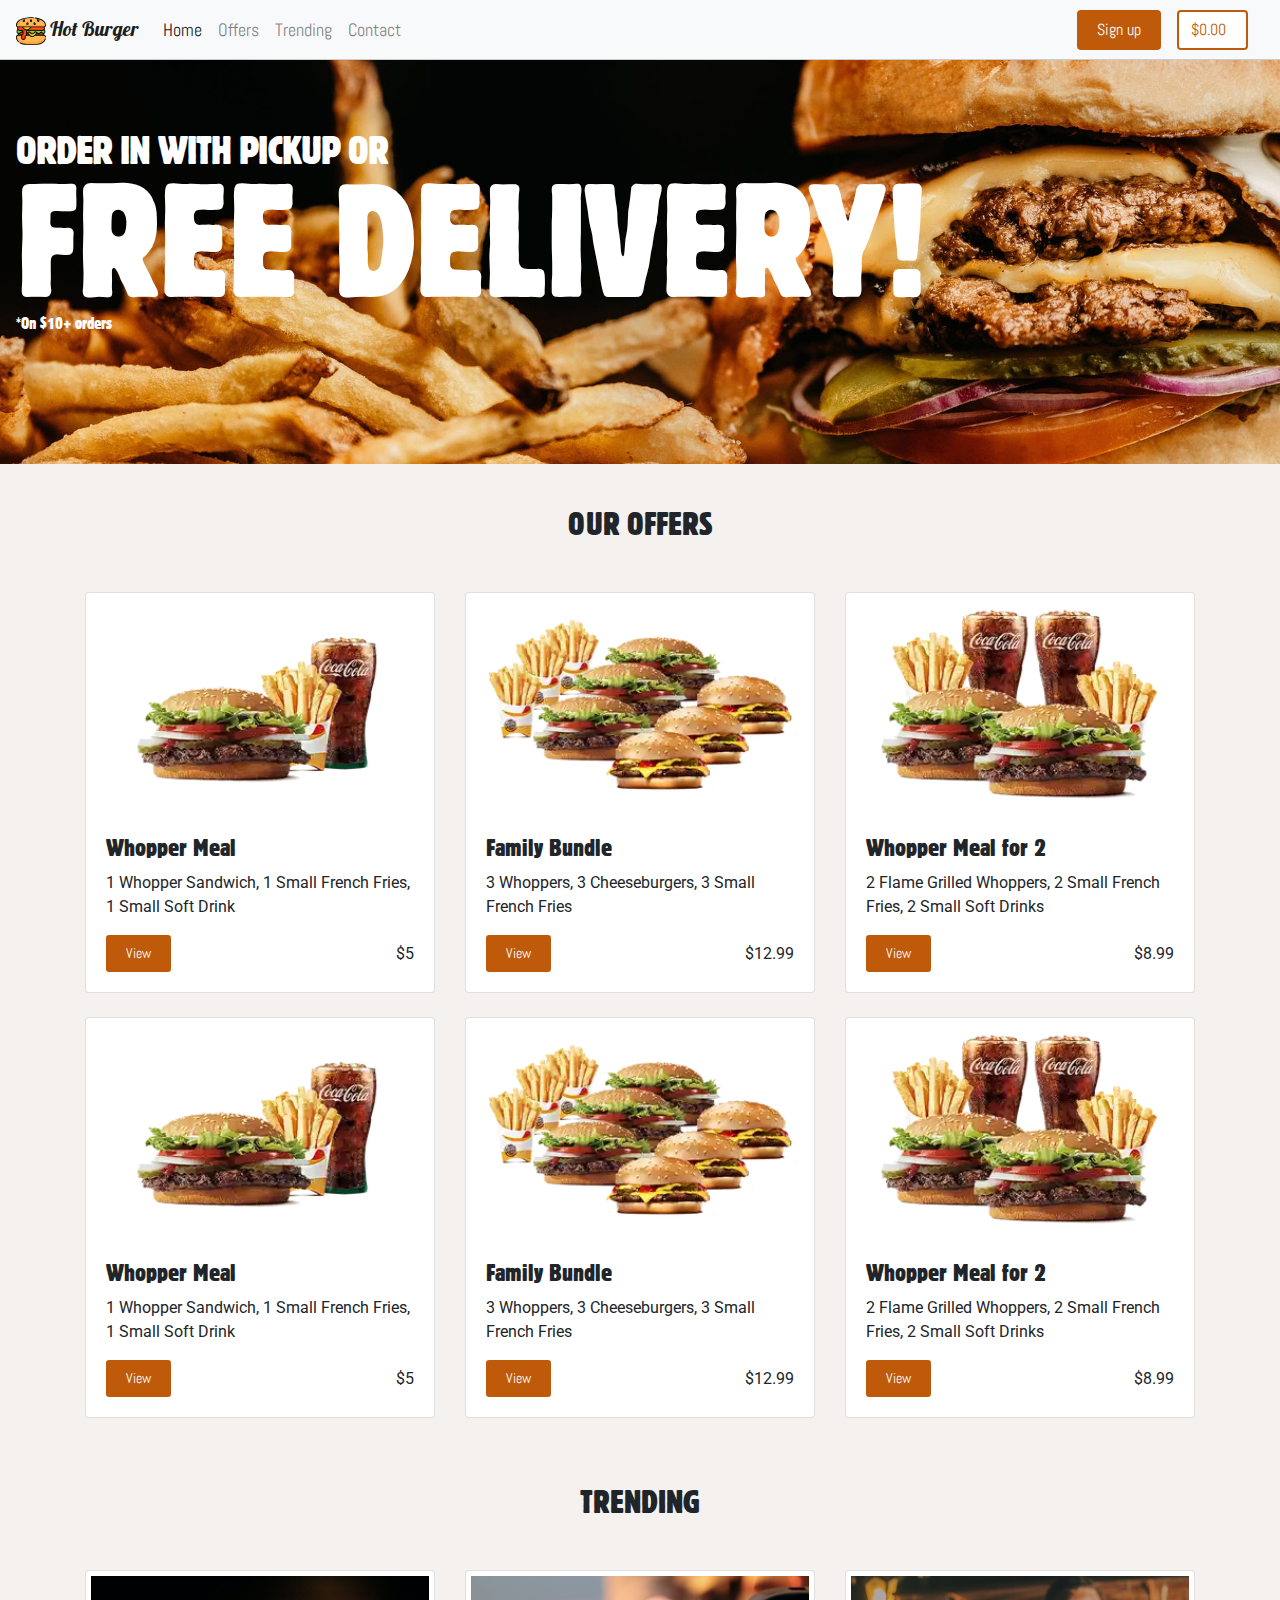
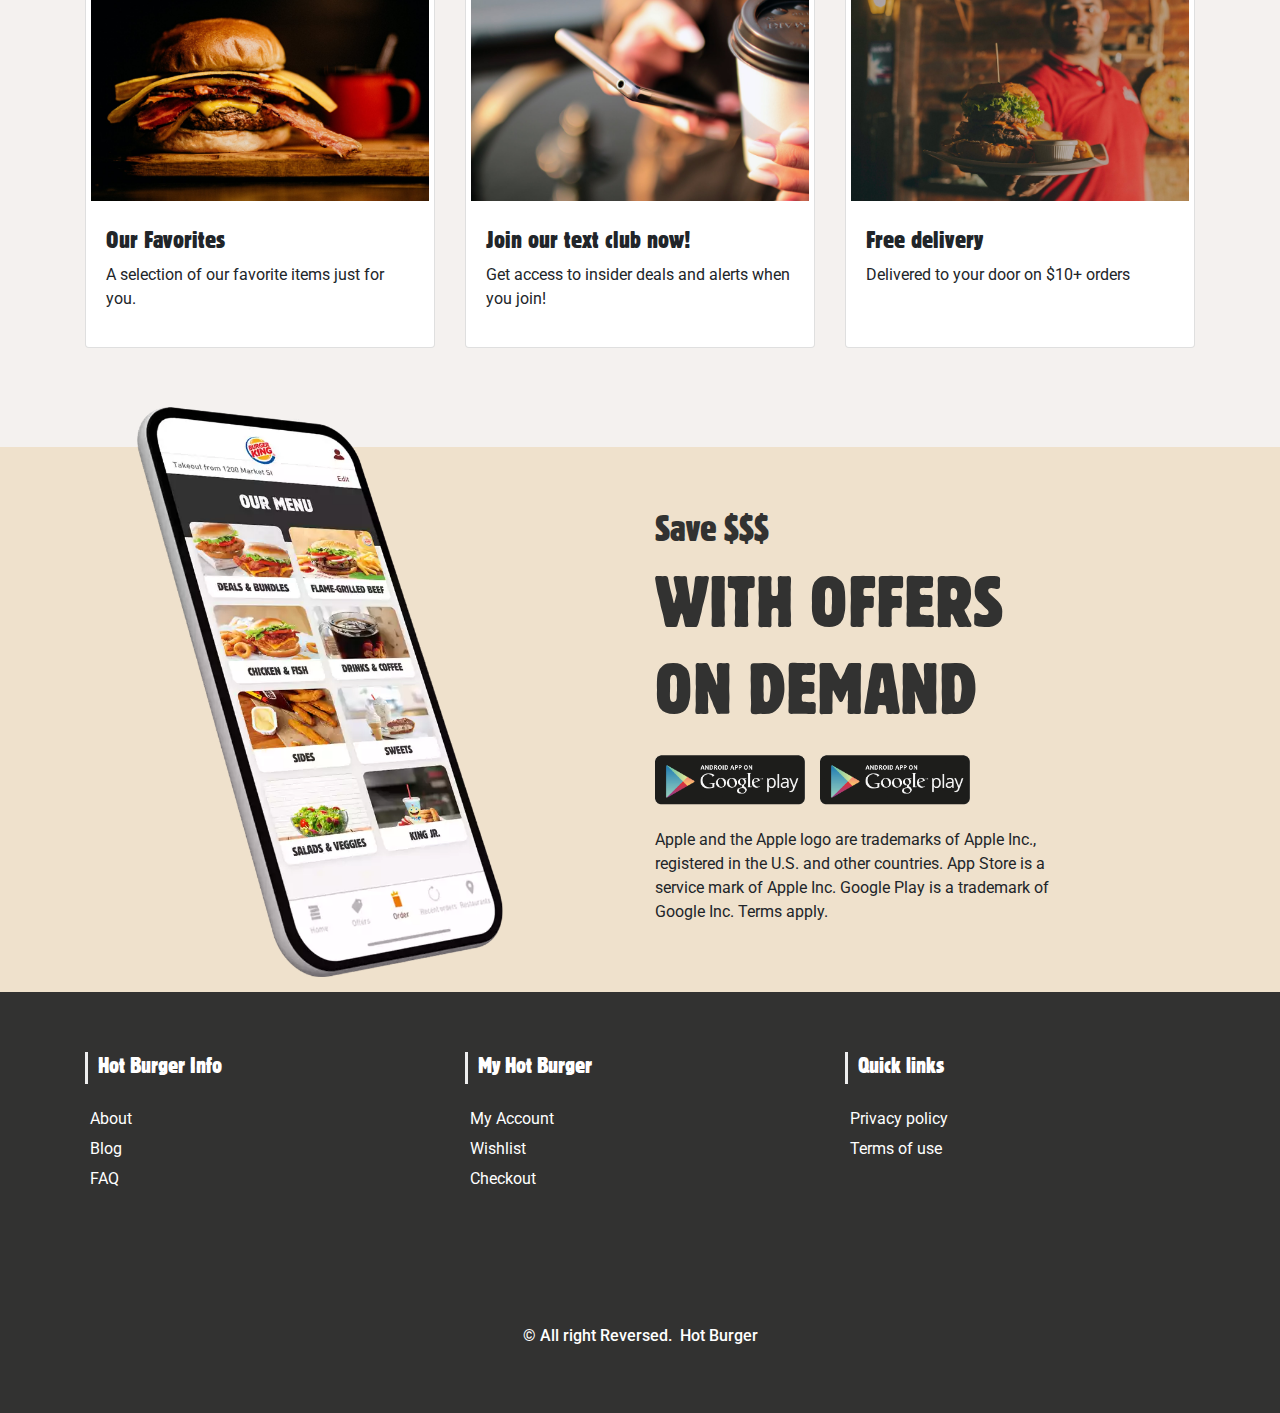
<file: index.html>
<!DOCTYPE html>
<html lang="en">

<head>
  <meta charset="UTF-8">
  <meta name="viewport" content="width=device-width, initial-scale=1.0">

  <!-- Font Awesome -->
  <link rel="stylesheet" href="https://cdnjs.cloudflare.com/ajax/libs/font-awesome/5.13.0/css/all.min.css"
    integrity="sha256-h20CPZ0QyXlBuAw7A+KluUYx/3pK+c7lYEpqLTlxjYQ=" crossorigin="anonymous" />

  <!--  Google Font -->
  <link href="https://fonts.googleapis.com/css2?family=Abel&family=Roboto:wght@300&display=swap" rel="stylesheet">
  <link href="https://fonts.googleapis.com/css2?family=Lobster&display=swap" rel="stylesheet">

  <!-- Bootstrap -->
  <link rel="stylesheet" href="https://stackpath.bootstrapcdn.com/bootstrap/4.4.1/css/bootstrap.min.css"
    integrity="sha384-Vkoo8x4CGsO3+Hhxv8T/Q5PaXtkKtu6ug5TOeNV6gBiFeWPGFN9MuhOf23Q9Ifjh" crossorigin="anonymous">
  <!-- Main style -->
  <link rel="stylesheet" href="css/style.css">
  <title>Hot Burger</title>
</head>

<body>
  <header>
    <nav class="navbar navbar-expand-lg navbar-light bg-light">
      <a class="navbar-brand" href="#"><img class="logo" src="img/logo.svg" /> Hot Burger</a>
      <button class="navbar-toggler" type="button" data-toggle="collapse" data-target="#navbarSupportedContent"
        aria-controls="navbarSupportedContent" aria-expanded="false" aria-label="Toggle navigation">
        <span class="navbar-toggler-icon"></span>
      </button>

      <div class="collapse navbar-collapse" id="navbarSupportedContent">
        <ul class="navbar-nav mr-auto">
          <li class="nav-item active">
            <a class="nav-link" href="index.html">Home</a>
          </li>
          <li class="nav-item">
            <a class="nav-link" href="offers.html">Offers</a>
          </li>
          <li class="nav-item">
            <a class="nav-link" href="trending.html">Trending</a>
          </li>
          <li class="nav-item">
            <a class="nav-link" href="contact.html">Contact</a>
          </li>
        </ul>
        <form class="form-inline my-2 my-lg-0">
          <a href="signup.html" class="btn btn-gold my-2 my-sm-0">Sign up</a>
          <a href="cart.html" class="btn btn-white my-2 my-sm-0">$0.00 &nbsp;<i class="fas fa-shopping-bag"></i></a>
        </form>
      </div>
    </nav>
    <div class="header-content">
      <h1 class="header-title-sm">ORDER IN WITH PICKUP OR</h1>
      <h1 class="header-title-lg">FREE DELIVERY!</h1>
      <p class="header-text">*On $10+ orders</p>
    </div>
  </header>
  <div class="main-content">
    <div class="offers">
      <h1 class="main-content-title">Our offers</h1>
      <div class="container">
        <div class="row">
          <div class="col-md-4">
            <div class="card mb-4 box-shadow">
              <img class="card-img-top" src="img/product7.png" alt="Whopper Meal for 2">
              <div class="card-body">
                <h4 class="card-text">Whopper Meal</h4>
                <p>1 Whopper Sandwich, 1 Small French Fries, 1 Small Soft Drink</p>
                <div class="d-flex justify-content-between align-items-center">
                  <div class="btn-group">
                     <a href="product.html" class="btn btn-sm btn-gold">View</a>
                  </div>
                  <span>$5</span>
                </div>
              </div>
            </div>
          </div>
          <div class="col-md-4">
            <div class="card mb-4 box-shadow">
              <img class="card-img-top" src="img/product2.png" alt="Family Bundle">
              <div class="card-body">
                <h4 class="card-text">Family Bundle</h4>
                <p>3 Whoppers, 3 Cheeseburgers, 3 Small French Fries</p>
                <div class="d-flex justify-content-between align-items-center">
                  <div class="btn-group">
                     <a href="product.html" class="btn btn-sm btn-gold">View</a>
                  </div>
                  <span>$12.99</span>
                </div>
              </div>
            </div>
          </div>
          <div class="col-md-4">
            <div class="card mb-4 box-shadow">
              <img class="card-img-top" src="img/product3.png" alt="Whopper Meal for 2">
              <div class="card-body">
                <h4 class="card-text">Whopper Meal for 2</h4>
                <p>2 Flame Grilled Whoppers, 2 Small French Fries, 2 Small Soft Drinks</p>
                <div class="d-flex justify-content-between align-items-center">
                  <div class="btn-group">
                     <a href="product.html" class="btn btn-sm btn-gold">View</a>
                  </div>
                  <span>$8.99</span>
                </div>
              </div>
            </div>
          </div>
          <div class="col-md-4">
            <div class="card mb-4 box-shadow">
              <img class="card-img-top" src="img/product7.png" alt="Whopper Meal for 2">
              <div class="card-body">
                <h4 class="card-text">Whopper Meal</h4>
                <p>1 Whopper Sandwich, 1 Small French Fries, 1 Small Soft Drink</p>
                <div class="d-flex justify-content-between align-items-center">
                  <div class="btn-group">
                     <a href="product.html" class="btn btn-sm btn-gold">View</a>
                  </div>
                  <span>$5</span>
                </div>
              </div>
            </div>
          </div>
          <div class="col-md-4">
            <div class="card mb-4 box-shadow">
              <img class="card-img-top" src="img/product2.png" alt="Family Bundle">
              <div class="card-body">
                <h4 class="card-text">Family Bundle</h4>
                <p>3 Whoppers, 3 Cheeseburgers, 3 Small French Fries</p>
                <div class="d-flex justify-content-between align-items-center">
                  <div class="btn-group">
                     <a href="product.html" class="btn btn-sm btn-gold">View</a>
                  </div>
                  <span>$12.99</span>
                </div>
              </div>
            </div>
          </div>
          <div class="col-md-4">
            <div class="card mb-4 box-shadow">
              <img class="card-img-top" src="img/product3.png" alt="Whopper Meal for 2">
              <div class="card-body">
                <h4 class="card-text">Whopper Meal for 2</h4>
                <p>2 Flame Grilled Whoppers, 2 Small French Fries, 2 Small Soft Drinks</p>
                <div class="d-flex justify-content-between align-items-center">
                  <div class="btn-group">
                     <a href="product.html" class="btn btn-sm btn-gold">View</a>
                  </div>
                  <span>$8.99</span>
                </div>
              </div>
            </div>
          </div>
        </div>
      </div>

    </div>
    <div class="trending">
      <h1 class="main-content-title">Trending</h1>
      <div class="container">
        <div class="row">
          <div class="col-md-4">
            <div class="card mb-4 box-shadow">
              <img class="card-img-top" src="img/fav.jpeg" alt="Whopper Meal for 2">
              <div class="card-body">
                <h4 class="card-text">Our Favorites</h4>
                <p>A selection of our favorite items just for you.</p>
              </div>
            </div>
          </div>
          <div class="col-md-4">
            <div class="card mb-4 box-shadow">
              <img class="card-img-top" src="img/app.jpg" alt="Whopper Meal for 2">
              <div class="card-body">
                <h4 class="card-text">Join our text club now!</h4>
                <p>Get access to insider deals and alerts when you join!</p>
              </div>
            </div>
          </div>
          <div class="col-md-4">
            <div class="card mb-4 box-shadow">
              <img class="card-img-top" src="img/dev.jpeg" alt="Whopper Meal for 2">
              <div class="card-body">
                <h4 class="card-text">Free delivery</h4>
                <p>Delivered to your door on $10+ orders</p>
                <br>
              </div>
            </div>
          </div>
        </div>
      </div>
    </div>
    <div class="app-section">
      <div class="row" style="margin-left:0px; margin-right:0px">
        <div class="col-md-6 how-img">
          <img src="img/phone.png" class="img-fluid" alt="phone" />
        </div>
        <div class="col-md-4 app-description">
          <h4>Save $$$</h4>
          <h4 class="subheading">With offers on demand</h4>
          <div class="logos-apps">
            <img class="app-logo" src="img/playstore.png" alt="android-app" />
            <img class="app-logo" src="img/playstore.png" alt="apple-app" />
          </div>
          <p>Apple and the Apple logo are trademarks of Apple Inc., registered in the U.S. and other countries. App
            Store is a service mark of Apple Inc. Google Play is a trademark of Google Inc. Terms apply.
          </p>
        </div>
      </div>
    </div>
  </div>
  <!-- Footer -->
  <section id="footer">
    <div class="container">
      <div class="row text-center text-xs-center text-sm-left text-md-left">
        <div class="col-xs-12 col-sm-4 col-md-4">
          <h5 class="footer-title">Hot Burger Info</h5>
          <ul class="list-unstyled quick-links">
            <li><a href="javascript:void();"><i class="fa fa-angle-double-right"></i>About</a></li>
            <li><a href="javascript:void();"><i class="fa fa-angle-double-right"></i>Blog</a></li>
            <li><a href="javascript:void();"><i class="fa fa-angle-double-right"></i>FAQ</a></li>
          </ul>
        </div>
        <div class="col-xs-12 col-sm-4 col-md-4">
          <h5 class="footer-title">My Hot Burger</h5>
          <ul class="list-unstyled quick-links">
            <li><a href="javascript:void();"><i class="fa fa-angle-double-right"></i>My Account</a></li>
            <li><a href="javascript:void();"><i class="fa fa-angle-double-right"></i>Wishlist</a></li>
            <li><a href="javascript:void();"><i class="fa fa-angle-double-right"></i>Checkout</a></li>
          </ul>
        </div>
        <div class="col-xs-12 col-sm-4 col-md-4">
          <h5 class="footer-title">Quick links</h5>
          <ul class="list-unstyled quick-links">
            <li><a href="javascript:void();"><i class="fa fa-angle-double-right"></i>Privacy policy</a></li>
            <li><a href="javascript:void();"><i class="fa fa-angle-double-right"></i>Terms of use</a></li>
          </ul>
        </div>
      </div>
      <div class="row">
        <div class="col-xs-12 col-sm-12 col-md-12 mt-2 mt-sm-5">
          <ul class="list-unstyled list-inline social text-center">
            <li class="list-inline-item"><a href="#" target="_blank"><i class="fab fa-facebook-square"></i></a></li>
            <li class="list-inline-item"><a href="#" target="_blank"><i class="fab fa-twitter-square"></i></a></li>
            <li class="list-inline-item"><a href="#" target="_blank"><i class="fab fa-instagram-square"></i></a></li>
          </ul>
        </div>
        </hr>
      </div>
      <div class="row">
        <div class="col-xs-12 col-sm-12 col-md-12 mt-2 mt-sm-2 text-center text-white">
          <p class="h6">&copy All right Reversed.<a class="text-green ml-2" href="#" target="_blank">Hot Burger</a>
          </p>
        </div>
        </hr>
      </div>
    </div>
  </section>
  <!-- ./Footer -->
  </div>
  <script src="https://code.jquery.com/jquery-3.4.1.slim.min.js"
    integrity="sha384-J6qa4849blE2+poT4WnyKhv5vZF5SrPo0iEjwBvKU7imGFAV0wwj1yYfoRSJoZ+n" crossorigin="anonymous">
  </script>
  <script src="https://cdn.jsdelivr.net/npm/popper.js@1.16.0/dist/umd/popper.min.js"
    integrity="sha384-Q6E9RHvbIyZFJoft+2mJbHaEWldlvI9IOYy5n3zV9zzTtmI3UksdQRVvoxMfooAo" crossorigin="anonymous">
  </script>
  <script src="https://stackpath.bootstrapcdn.com/bootstrap/4.4.1/js/bootstrap.min.js"
    integrity="sha384-wfSDF2E50Y2D1uUdj0O3uMBJnjuUD4Ih7YwaYd1iqfktj0Uod8GCExl3Og8ifwB6" crossorigin="anonymous">
  </script>
</body>

</html>
</file>
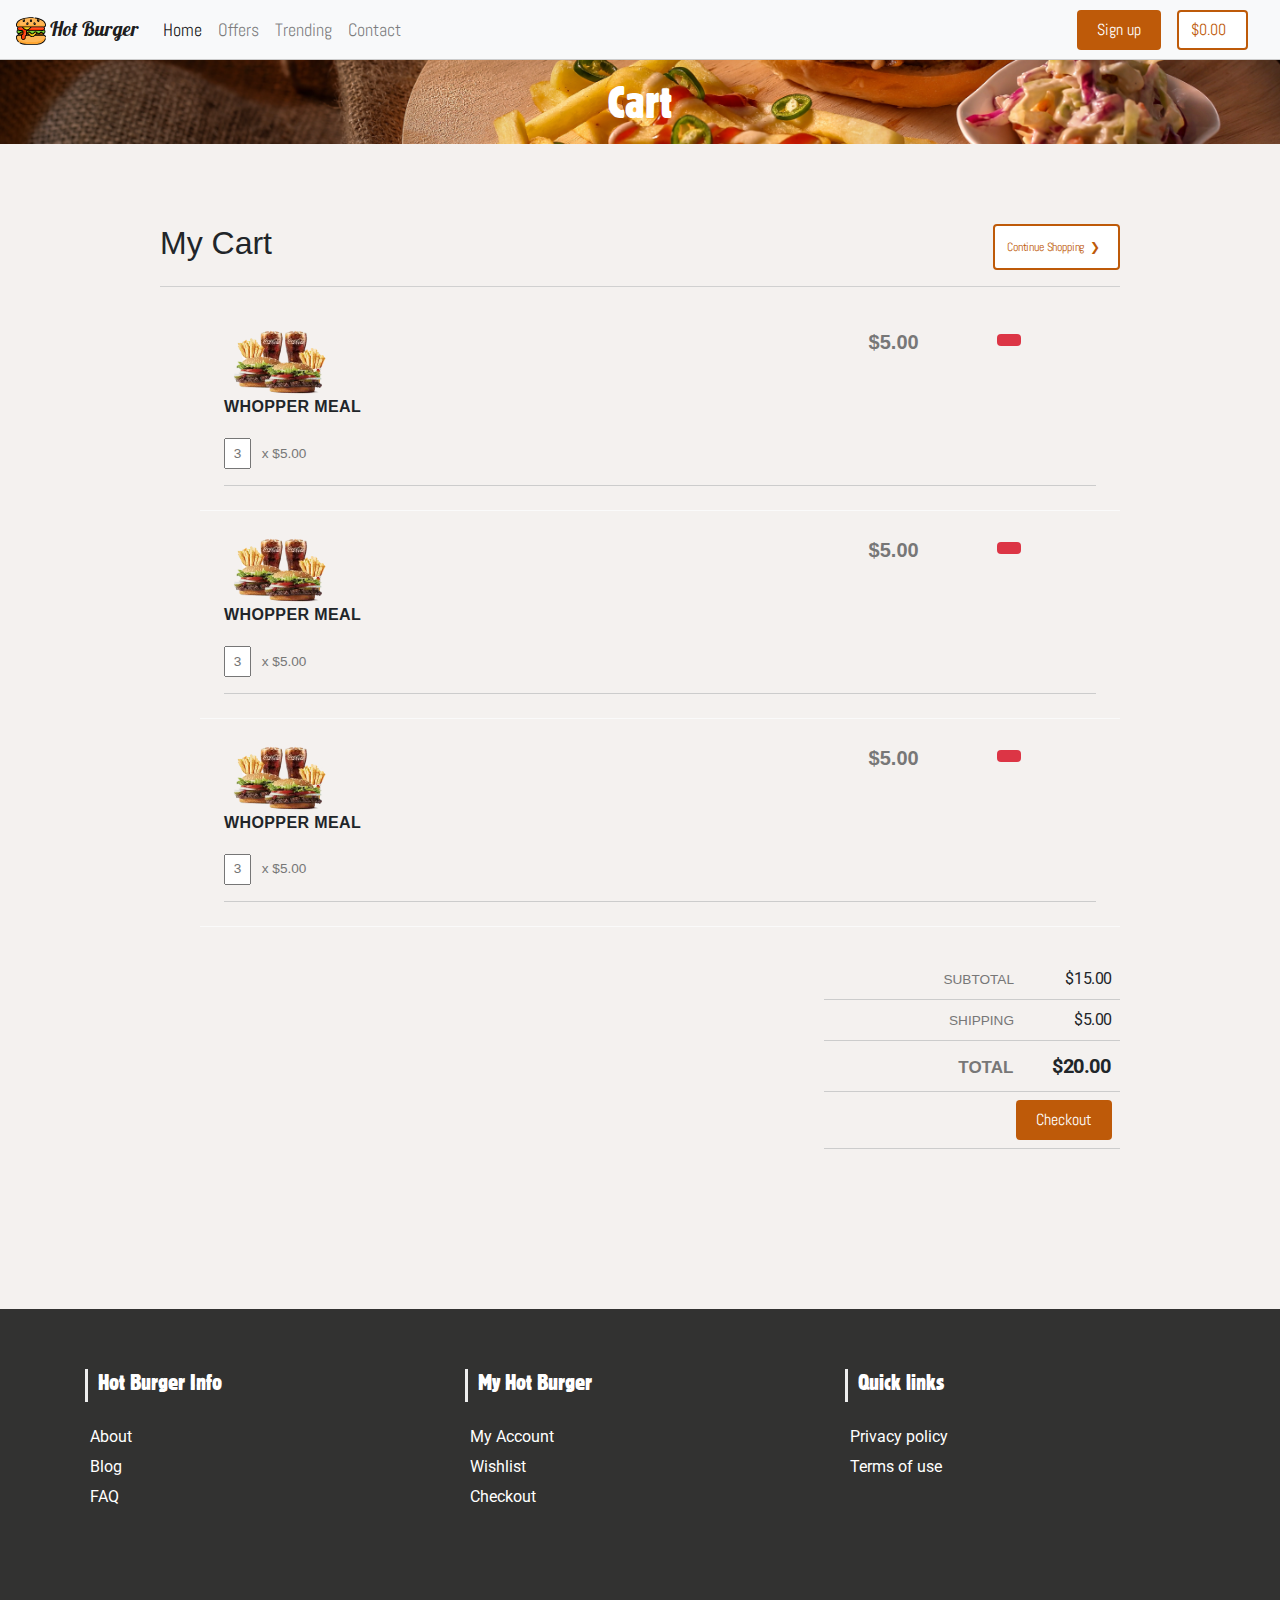
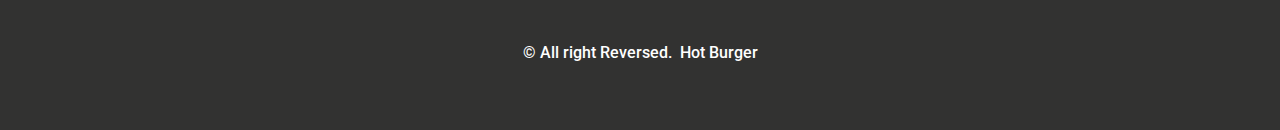
<file: cart.html>
<!DOCTYPE html>
<html lang="en">

<head>
    <meta charset="UTF-8">
    <meta name="viewport" content="width=device-width, initial-scale=1.0">

    <!-- Font Awesome -->
    <link rel="stylesheet" href="https://cdnjs.cloudflare.com/ajax/libs/font-awesome/5.13.0/css/all.min.css"
        integrity="sha256-h20CPZ0QyXlBuAw7A+KluUYx/3pK+c7lYEpqLTlxjYQ=" crossorigin="anonymous" />

    <!--  Google Font -->
    <link href="https://fonts.googleapis.com/css2?family=Abel&family=Roboto:wght@300&display=swap" rel="stylesheet">
    <link href="https://fonts.googleapis.com/css2?family=Lobster&display=swap" rel="stylesheet">

    <!-- Bootstrap -->
    <link rel="stylesheet" href="https://stackpath.bootstrapcdn.com/bootstrap/4.4.1/css/bootstrap.min.css"
        integrity="sha384-Vkoo8x4CGsO3+Hhxv8T/Q5PaXtkKtu6ug5TOeNV6gBiFeWPGFN9MuhOf23Q9Ifjh" crossorigin="anonymous">
    <!-- Main style -->
    <link rel="stylesheet" href="css/style.css">
    <title>Hot Burger</title>
</head>

<body>
    <header>
        <nav class="navbar navbar-expand-lg navbar-light bg-light">
            <a class="navbar-brand" href="#"><img class="logo" src="img/logo.svg" /> Hot Burger</a>
            <button class="navbar-toggler" type="button" data-toggle="collapse" data-target="#navbarSupportedContent"
                aria-controls="navbarSupportedContent" aria-expanded="false" aria-label="Toggle navigation">
                <span class="navbar-toggler-icon"></span>
            </button>

            <div class="collapse navbar-collapse" id="navbarSupportedContent">
                <ul class="navbar-nav mr-auto">
                    <li class="nav-item active">
                        <a class="nav-link" href="index.html">Home</a>
                    </li>
                    <li class="nav-item">
                        <a class="nav-link" href="offers.html">Offers</a>
                    </li>
                    <li class="nav-item">
                        <a class="nav-link" href="trending.html">Trending</a>
                    </li>
                    <li class="nav-item">
                        <a class="nav-link" href="contact.html">Contact</a>
                    </li>
                </ul>
                <form class="form-inline my-2 my-lg-0">
                    <a href="signup.html" class="btn btn-gold my-2 my-sm-0">Sign up</a>
                    <a href="cart.html" class="btn btn-white my-2 my-sm-0">$0.00 &nbsp;<i class="fas fa-shopping-bag"></i></a>
                </form>
            </div>
        </nav>
        <div class="head-content">
            <h1 class="head-title">Cart</h1>
        </div>
    </header>
    <div class="main-content">
        <div class="wrap cf">
            <div class="heading cf">
                <h1>My Cart</h1>
                <a href="#" class="continue btn">Continue Shopping</a>
            </div>
            <div class="cart">
                <ul class="cartWrap">
                    <li class="items odd">
                        <div class="infoWrap">
                            <div class="cartSection">
                                <img src="img/product3.png" alt="" class="itemImg" />
                                <h3>Whopper Meal</h3>
                                <p> <input type="text" class="qty" placeholder="3" /> x $5.00</p>
                            </div>
                            <div class="prodTotal cartSection">
                                <p>$5.00</p>
                            </div>
                            <div class="cartSection removeWrap">
                                <a href="#" class="remove btn btn-danger"><i class="fas fa-trash"></i></a>
                            </div>
                        </div>
                    </li>
                    <li class="items odd">
                        <div class="infoWrap">
                            <div class="cartSection">
                                <img src="img/product3.png" alt="" class="itemImg" />
                                <h3>Whopper Meal</h3>
                                <p> <input type="text" class="qty" placeholder="3" /> x $5.00</p>
                            </div>
                            <div class="prodTotal cartSection">
                                <p>$5.00</p>
                            </div>
                            <div class="cartSection removeWrap">
                                <a href="#" class="remove btn btn-danger"><i class="fas fa-trash"></i></a>
                            </div>
                        </div>
                    </li>
                    <li class="items odd">
                        <div class="infoWrap">
                            <div class="cartSection">
                                <img src="img/product3.png" alt="" class="itemImg" />
                                <h3>Whopper Meal</h3>
                                <p> <input type="text" class="qty" placeholder="3" /> x $5.00</p>
                            </div>
                            <div class="prodTotal cartSection">
                                <p>$5.00</p>
                            </div>
                            <div class="cartSection removeWrap">
                                <a href="#" class="remove btn btn-danger"><i class="fas fa-trash"></i></a>
                            </div>
                        </div>
                    </li>
                </ul>
            </div>
            <div class="subtotal cf">
                <ul>
                    <li class="totalRow"><span class="label">Subtotal</span><span class="value">$15.00</span></li>
                    <li class="totalRow"><span class="label">Shipping</span><span class="value">$5.00</span></li>
                    <li class="totalRow final"><span class="label">Total</span><span class="value">$20.00</span></li>
                    <li class="totalRow"><a href="#" class="btn btn-gold continue" style="margin-right: 0px;">Checkout</a></li>
                </ul>
            </div>
        </div>
    </div>
    <!-- Footer -->
    <section id="footer">
        <div class="container">
            <div class="row text-center text-xs-center text-sm-left text-md-left">
                <div class="col-xs-12 col-sm-4 col-md-4">
                    <h5 class="footer-title">Hot Burger Info</h5>
                    <ul class="list-unstyled quick-links">
                        <li><a href="javascript:void();"><i class="fa fa-angle-double-right"></i>About</a></li>
                        <li><a href="javascript:void();"><i class="fa fa-angle-double-right"></i>Blog</a></li>
                        <li><a href="javascript:void();"><i class="fa fa-angle-double-right"></i>FAQ</a></li>
                    </ul>
                </div>
                <div class="col-xs-12 col-sm-4 col-md-4">
                    <h5 class="footer-title">My Hot Burger</h5>
                    <ul class="list-unstyled quick-links">
                        <li><a href="javascript:void();"><i class="fa fa-angle-double-right"></i>My Account</a></li>
                        <li><a href="javascript:void();"><i class="fa fa-angle-double-right"></i>Wishlist</a></li>
                        <li><a href="javascript:void();"><i class="fa fa-angle-double-right"></i>Checkout</a></li>
                    </ul>
                </div>
                <div class="col-xs-12 col-sm-4 col-md-4">
                    <h5 class="footer-title">Quick links</h5>
                    <ul class="list-unstyled quick-links">
                        <li><a href="javascript:void();"><i class="fa fa-angle-double-right"></i>Privacy policy</a></li>
                        <li><a href="javascript:void();"><i class="fa fa-angle-double-right"></i>Terms of use</a></li>
                    </ul>
                </div>
            </div>
            <div class="row">
                <div class="col-xs-12 col-sm-12 col-md-12 mt-2 mt-sm-5">
                    <ul class="list-unstyled list-inline social text-center">
                        <li class="list-inline-item"><a href="#" target="_blank"><i
                                    class="fab fa-facebook-square"></i></a></li>
                        <li class="list-inline-item"><a href="#" target="_blank"><i
                                    class="fab fa-twitter-square"></i></a></li>
                        <li class="list-inline-item"><a href="#" target="_blank"><i
                                    class="fab fa-instagram-square"></i></a></li>
                    </ul>
                </div>
                </hr>
            </div>
            <div class="row">
                <div class="col-xs-12 col-sm-12 col-md-12 mt-2 mt-sm-2 text-center text-white">
                    <p class="h6">&copy All right Reversed.<a class="text-green ml-2" href="#" target="_blank">Hot
                            Burger</a>
                    </p>
                </div>
                </hr>
            </div>
        </div>
    </section>
    <!-- ./Footer -->
    <script src="https://code.jquery.com/jquery-3.4.1.slim.min.js"
        integrity="sha384-J6qa4849blE2+poT4WnyKhv5vZF5SrPo0iEjwBvKU7imGFAV0wwj1yYfoRSJoZ+n" crossorigin="anonymous">
    </script>
    <script src="https://cdn.jsdelivr.net/npm/popper.js@1.16.0/dist/umd/popper.min.js"
        integrity="sha384-Q6E9RHvbIyZFJoft+2mJbHaEWldlvI9IOYy5n3zV9zzTtmI3UksdQRVvoxMfooAo" crossorigin="anonymous">
    </script>
    <script src="https://stackpath.bootstrapcdn.com/bootstrap/4.4.1/js/bootstrap.min.js"
        integrity="sha384-wfSDF2E50Y2D1uUdj0O3uMBJnjuUD4Ih7YwaYd1iqfktj0Uod8GCExl3Og8ifwB6" crossorigin="anonymous">
    </script>
    <script src="js/main.js"></script>
</body>

</html>
</file>
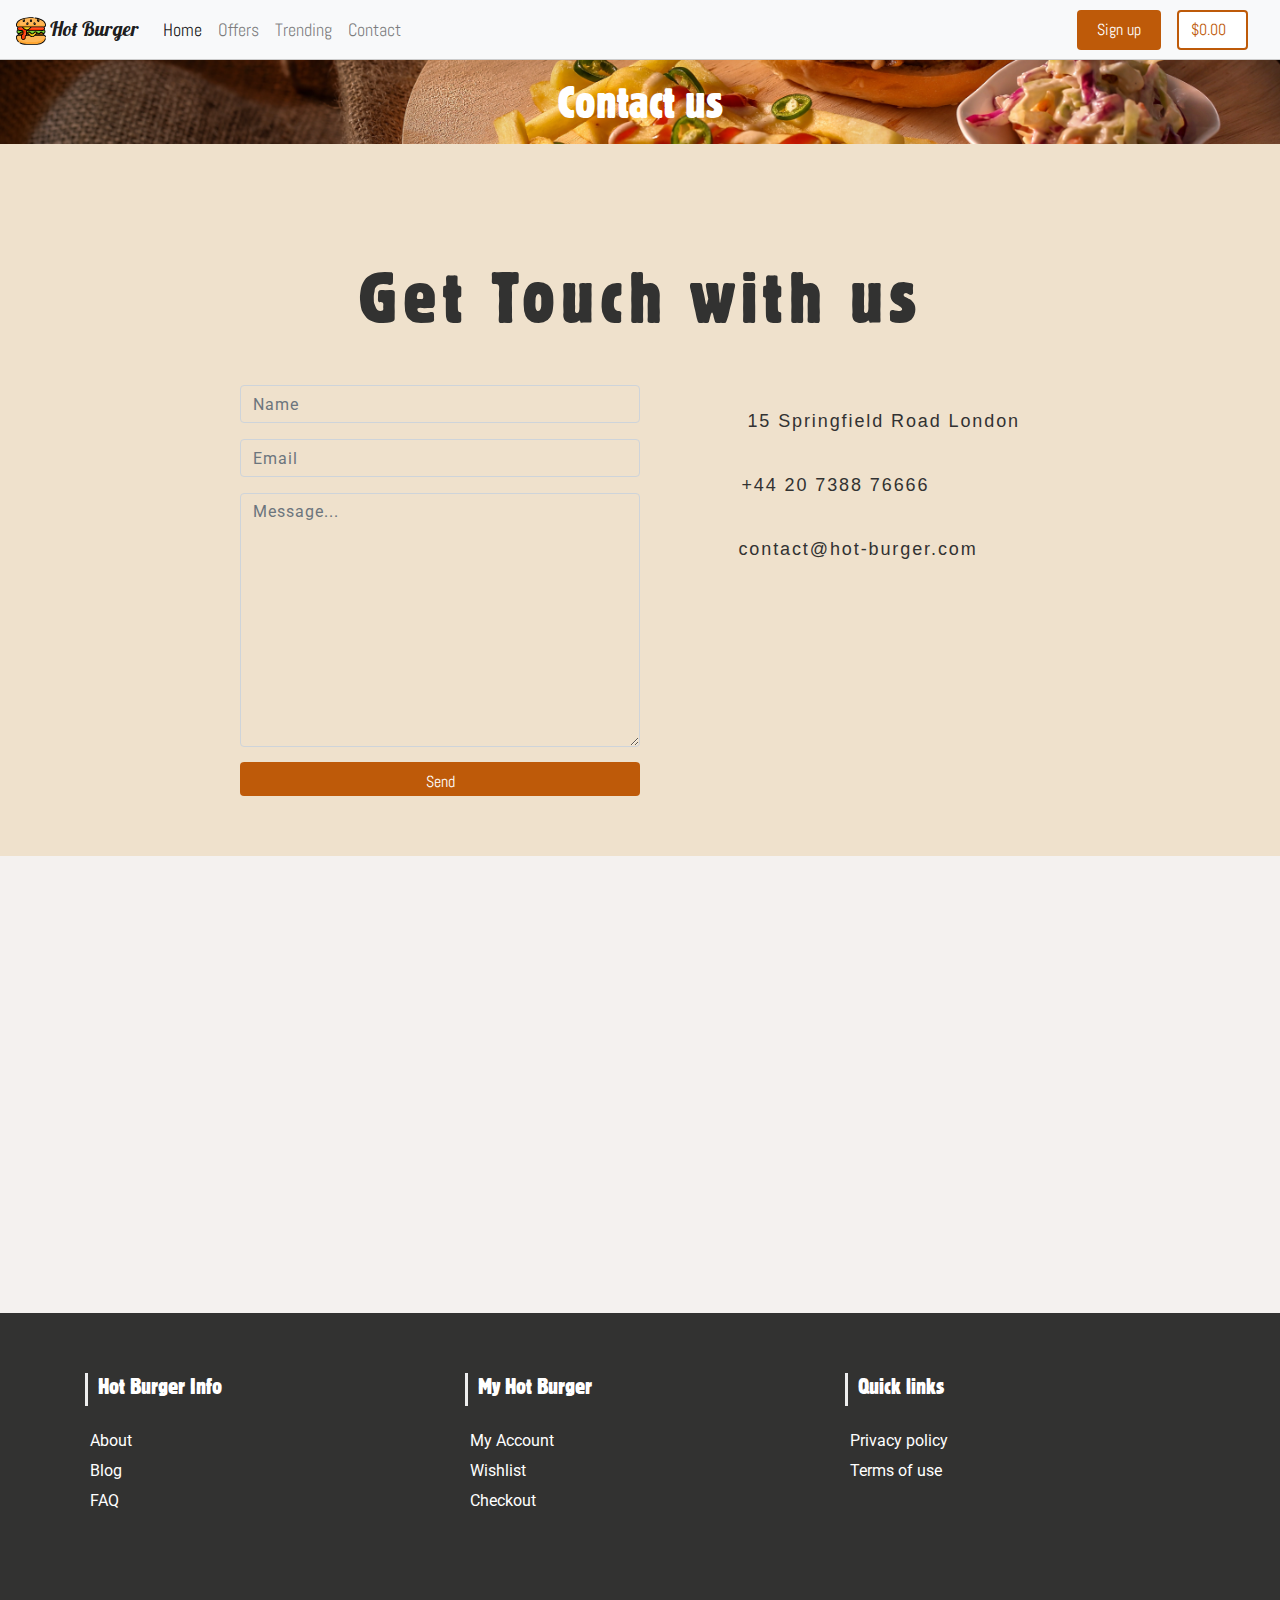
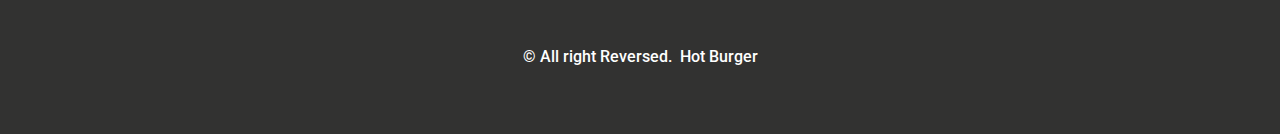
<file: contact.html>
<!DOCTYPE html>
<html lang="en">

<head>
    <meta charset="UTF-8">
    <meta name="viewport" content="width=device-width, initial-scale=1.0">

    <!-- Font Awesome -->
    <link rel="stylesheet" href="https://cdnjs.cloudflare.com/ajax/libs/font-awesome/5.13.0/css/all.min.css"
        integrity="sha256-h20CPZ0QyXlBuAw7A+KluUYx/3pK+c7lYEpqLTlxjYQ=" crossorigin="anonymous" />

    <!--  Google Font -->
    <link href="https://fonts.googleapis.com/css2?family=Abel&family=Roboto:wght@300&display=swap" rel="stylesheet">
    <link href="https://fonts.googleapis.com/css2?family=Lobster&display=swap" rel="stylesheet">

    <!-- Bootstrap -->
    <link rel="stylesheet" href="https://stackpath.bootstrapcdn.com/bootstrap/4.4.1/css/bootstrap.min.css"
        integrity="sha384-Vkoo8x4CGsO3+Hhxv8T/Q5PaXtkKtu6ug5TOeNV6gBiFeWPGFN9MuhOf23Q9Ifjh" crossorigin="anonymous">
    <!-- Main style -->
    <link rel="stylesheet" href="css/style.css">
    <title>Hot Burger</title>
</head>

<body>
    <header>
        <nav class="navbar navbar-expand-lg navbar-light bg-light">
            <a class="navbar-brand" href="#"><img class="logo" src="img/logo.svg" /> Hot Burger</a>
            <button class="navbar-toggler" type="button" data-toggle="collapse" data-target="#navbarSupportedContent"
                aria-controls="navbarSupportedContent" aria-expanded="false" aria-label="Toggle navigation">
                <span class="navbar-toggler-icon"></span>
            </button>

            <div class="collapse navbar-collapse" id="navbarSupportedContent">
                <ul class="navbar-nav mr-auto">
                    <li class="nav-item active">
                        <a class="nav-link" href="index.html">Home</a>
                    </li>
                    <li class="nav-item">
                        <a class="nav-link" href="offers.html">Offers</a>
                    </li>
                    <li class="nav-item">
                        <a class="nav-link" href="trending.html">Trending</a>
                    </li>
                    <li class="nav-item">
                        <a class="nav-link" href="contact.html">Contact</a>
                    </li>
                </ul>
                <form class="form-inline my-2 my-lg-0">
                    <a href="signup.html" class="btn btn-gold my-2 my-sm-0">Sign up</a>
                    <a href="cart.html" class="btn btn-white my-2 my-sm-0">$0.00 &nbsp;<i
                            class="fas fa-shopping-bag"></i></a>
                </form>
            </div>
        </nav>
        <div class="head-content">
            <h1 class="head-title">Contact us</h1>
        </div>
    </header>
    <div class="main-content">
        <section id="contact">
            <h1 class="section-header">Get Touch with us</h1>
            <div class="contact-wrapper">
                <form class="form-horizontal" role="form" method="post" action="">

                    <div class="form-group">
                        <div class="">
                            <input type="text" class="form-control" id="name" placeholder="Name" name="name" value="">
                        </div>
                    </div>

                    <div class="form-group">
                        <div class="">
                            <input type="email" class="form-control" id="email" placeholder="Email" name="email"
                                value="">
                        </div>
                    </div>

                    <textarea class="form-control" rows="10" placeholder="Message..." name="message"></textarea>

                    <button class="btn btn-gold send-button" id="submit" type="submit" value="send">
                        Send
                    </button>
                </form>
                <div class="direct-contact-container">
                    <ul class="contact-list">
                        <li class="list-item"><i class="fa fa-map-marker fa-2x"><span class="contact-text place">15 Springfield Road
                                    London</span></i></li>

                        <li class="list-item"><i class="fa fa-phone fa-2x"><span class="contact-text phone"><a
                                        href="tel:1-212-555-5555" title="Give me a call">+44 20 7388 76666</a></span></i>
                        </li>

                        <li class="list-item"><i class="fa fa-envelope fa-2x"><span class="contact-text gmail"><a
                                        href="mailto:contact@hot-burger.com" title="Send me an email">contact@hot-burger.com</a></span></i>
                        </li>
                    </ul>
                </div>
            </div>
        </section>
        <div>
            <iframe src="https://www.google.com/maps/embed?pb=!1m18!1m12!1m3!1d2487.8071416017656!2d-0.20088001545551826!3d51.424969279621635!2m3!1f0!2f0!3f0!3m2!1i1024!2i768!4f13.1!3m3!1m2!1s0x487608b165a184cf%3A0xbd1be37442688a3c!2zMTUgU3ByaW5nZmllbGQgUmQsIFdpbWJsZWRvbiwgTG9uZG9uIFNXMTkgN0FM2Iwg2KfZhNmF2YXZhNmD2Kkg2KfZhNmF2KrYrdiv2Kk!5e0!3m2!1sar!2stn!4v1586698452115!5m2!1sar!2stn" width="100%" height="450" frameborder="0" style="border:0;" allowfullscreen="" aria-hidden="false" tabindex="0"></iframe>
        </div>
    </div>
    <!-- Footer -->
    <section id="footer">
        <div class="container">
            <div class="row text-center text-xs-center text-sm-left text-md-left">
                <div class="col-xs-12 col-sm-4 col-md-4">
                    <h5 class="footer-title">Hot Burger Info</h5>
                    <ul class="list-unstyled quick-links">
                        <li><a href="javascript:void();"><i class="fa fa-angle-double-right"></i>About</a></li>
                        <li><a href="javascript:void();"><i class="fa fa-angle-double-right"></i>Blog</a></li>
                        <li><a href="javascript:void();"><i class="fa fa-angle-double-right"></i>FAQ</a></li>
                    </ul>
                </div>
                <div class="col-xs-12 col-sm-4 col-md-4">
                    <h5 class="footer-title">My Hot Burger</h5>
                    <ul class="list-unstyled quick-links">
                        <li><a href="javascript:void();"><i class="fa fa-angle-double-right"></i>My Account</a></li>
                        <li><a href="javascript:void();"><i class="fa fa-angle-double-right"></i>Wishlist</a></li>
                        <li><a href="javascript:void();"><i class="fa fa-angle-double-right"></i>Checkout</a></li>
                    </ul>
                </div>
                <div class="col-xs-12 col-sm-4 col-md-4">
                    <h5 class="footer-title">Quick links</h5>
                    <ul class="list-unstyled quick-links">
                        <li><a href="javascript:void();"><i class="fa fa-angle-double-right"></i>Privacy policy</a></li>
                        <li><a href="javascript:void();"><i class="fa fa-angle-double-right"></i>Terms of use</a></li>
                    </ul>
                </div>
            </div>
            <div class="row">
                <div class="col-xs-12 col-sm-12 col-md-12 mt-2 mt-sm-5">
                    <ul class="list-unstyled list-inline social text-center">
                        <li class="list-inline-item"><a href="#" target="_blank"><i
                                    class="fab fa-facebook-square"></i></a></li>
                        <li class="list-inline-item"><a href="#" target="_blank"><i
                                    class="fab fa-twitter-square"></i></a></li>
                        <li class="list-inline-item"><a href="#" target="_blank"><i
                                    class="fab fa-instagram-square"></i></a></li>
                    </ul>
                </div>
                </hr>
            </div>
            <div class="row">
                <div class="col-xs-12 col-sm-12 col-md-12 mt-2 mt-sm-2 text-center text-white">
                    <p class="h6">&copy All right Reversed.<a class="text-green ml-2" href="#" target="_blank">Hot
                            Burger</a>
                    </p>
                </div>
                </hr>
            </div>
        </div>
    </section>
    <!-- ./Footer -->
    </div>
    <script src="https://code.jquery.com/jquery-3.4.1.slim.min.js"
        integrity="sha384-J6qa4849blE2+poT4WnyKhv5vZF5SrPo0iEjwBvKU7imGFAV0wwj1yYfoRSJoZ+n" crossorigin="anonymous">
    </script>
    <script src="https://cdn.jsdelivr.net/npm/popper.js@1.16.0/dist/umd/popper.min.js"
        integrity="sha384-Q6E9RHvbIyZFJoft+2mJbHaEWldlvI9IOYy5n3zV9zzTtmI3UksdQRVvoxMfooAo" crossorigin="anonymous">
    </script>
    <script src="https://stackpath.bootstrapcdn.com/bootstrap/4.4.1/js/bootstrap.min.js"
        integrity="sha384-wfSDF2E50Y2D1uUdj0O3uMBJnjuUD4Ih7YwaYd1iqfktj0Uod8GCExl3Og8ifwB6" crossorigin="anonymous">
    </script>
</body>

</html>
</file>
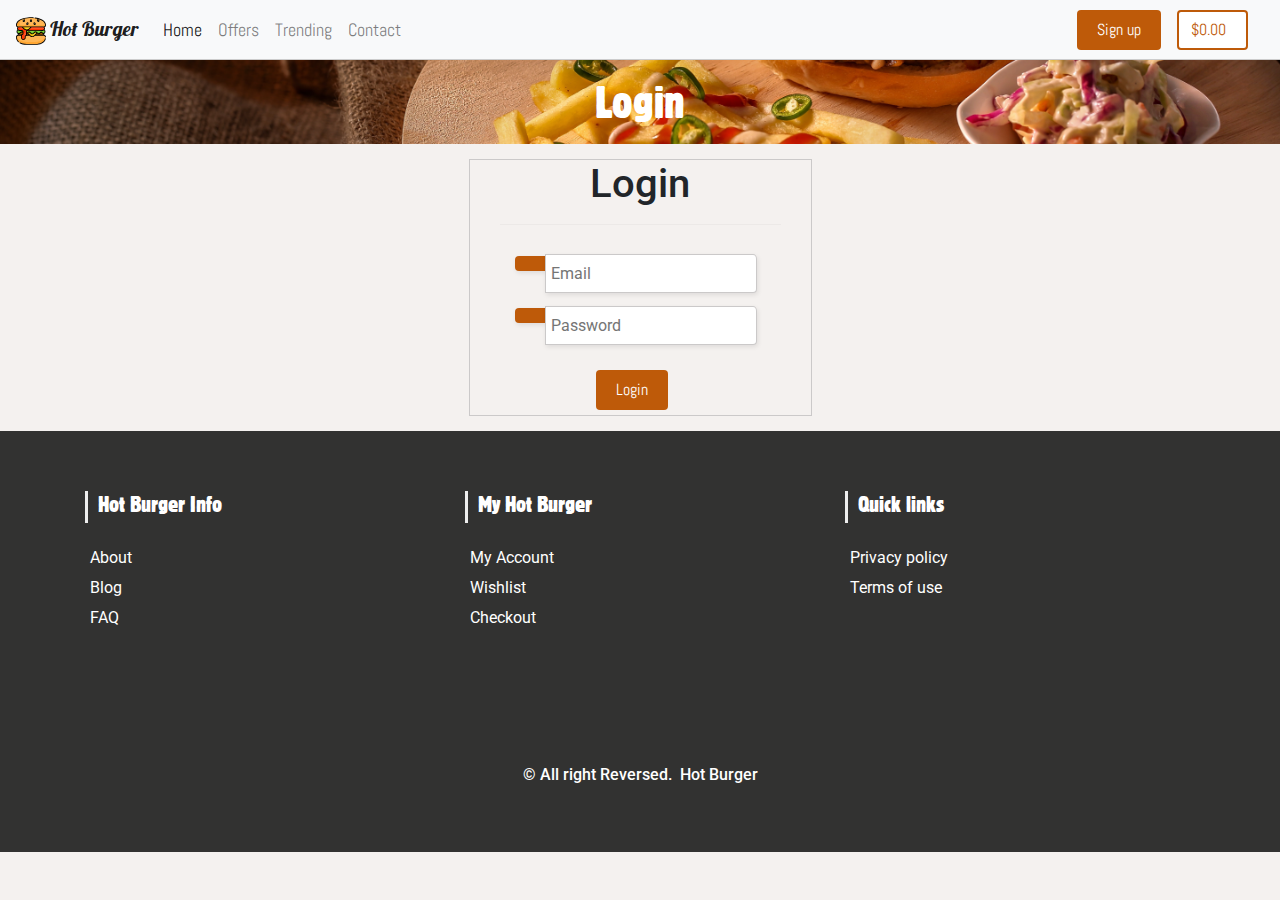
<file: login.html>
<!DOCTYPE html>
<html lang="en">

<head>
    <meta charset="UTF-8">
    <meta name="viewport" content="width=device-width, initial-scale=1.0">

    <!-- Font Awesome -->
    <link rel="stylesheet" href="https://cdnjs.cloudflare.com/ajax/libs/font-awesome/5.13.0/css/all.min.css"
        integrity="sha256-h20CPZ0QyXlBuAw7A+KluUYx/3pK+c7lYEpqLTlxjYQ=" crossorigin="anonymous" />

    <!--  Google Font -->
    <link href="https://fonts.googleapis.com/css2?family=Abel&family=Roboto:wght@300&display=swap" rel="stylesheet">
    <link href="https://fonts.googleapis.com/css2?family=Lobster&display=swap" rel="stylesheet">

    <!-- Bootstrap -->
    <link rel="stylesheet" href="https://stackpath.bootstrapcdn.com/bootstrap/4.4.1/css/bootstrap.min.css"
        integrity="sha384-Vkoo8x4CGsO3+Hhxv8T/Q5PaXtkKtu6ug5TOeNV6gBiFeWPGFN9MuhOf23Q9Ifjh" crossorigin="anonymous">
    <!-- Main style -->
    <link rel="stylesheet" href="css/style.css">
    <title>Hot Burger</title>
</head>

<body>
    <header>
        <nav class="navbar navbar-expand-lg navbar-light bg-light">
            <a class="navbar-brand" href="#"><img class="logo" src="img/logo.svg" /> Hot Burger</a>
            <button class="navbar-toggler" type="button" data-toggle="collapse" data-target="#navbarSupportedContent"
                aria-controls="navbarSupportedContent" aria-expanded="false" aria-label="Toggle navigation">
                <span class="navbar-toggler-icon"></span>
            </button>

            <div class="collapse navbar-collapse" id="navbarSupportedContent">
                <ul class="navbar-nav mr-auto">
                    <li class="nav-item active">
                        <a class="nav-link" href="index.html">Home</a>
                    </li>
                    <li class="nav-item">
                        <a class="nav-link" href="offers.html">Offers</a>
                    </li>
                    <li class="nav-item">
                        <a class="nav-link" href="trending.html">Trending</a>
                    </li>
                    <li class="nav-item">
                        <a class="nav-link" href="contact.html">Contact</a>
                    </li>
                </ul>
                <form class="form-inline my-2 my-lg-0">
                    <a href="signup.html" class="btn btn-gold my-2 my-sm-0">Sign up</a>
                    <a href="cart.html" class="btn btn-white my-2 my-sm-0">$0.00 &nbsp;<i
                            class="fas fa-shopping-bag"></i></a>
                </form>
            </div>
        </nav>
        <div class="head-content">
            <h1 class="head-title">Login</h1>
        </div>
    </header>
    <div class="main-content">
        <div class="testbox">
            <h1>Login</h1>
            <form action="/">
                <hr>
                <label id="icon" for="email"><i class="fas fa-at"></i></label>
                <input type="text" name="email" id="email" placeholder="Email" required />

                <label id="icon" for="password"><i class="fas fa-shield-alt"></i></label>
                <input type="password" name="password" id="password" placeholder="Password" required />
                
                <div class="center">
                    <a href="#" class="btn btn-gold center" style="margin-bottom: 5px;">Login</a>
                </div>

            </form>
        </div>
    </div>
    <!-- Footer -->
    <section id="footer">
        <div class="container">
            <div class="row text-center text-xs-center text-sm-left text-md-left">
                <div class="col-xs-12 col-sm-4 col-md-4">
                    <h5 class="footer-title">Hot Burger Info</h5>
                    <ul class="list-unstyled quick-links">
                        <li><a href="javascript:void();"><i class="fa fa-angle-double-right"></i>About</a></li>
                        <li><a href="javascript:void();"><i class="fa fa-angle-double-right"></i>Blog</a></li>
                        <li><a href="javascript:void();"><i class="fa fa-angle-double-right"></i>FAQ</a></li>
                    </ul>
                </div>
                <div class="col-xs-12 col-sm-4 col-md-4">
                    <h5 class="footer-title">My Hot Burger</h5>
                    <ul class="list-unstyled quick-links">
                        <li><a href="javascript:void();"><i class="fa fa-angle-double-right"></i>My Account</a></li>
                        <li><a href="javascript:void();"><i class="fa fa-angle-double-right"></i>Wishlist</a></li>
                        <li><a href="javascript:void();"><i class="fa fa-angle-double-right"></i>Checkout</a></li>
                    </ul>
                </div>
                <div class="col-xs-12 col-sm-4 col-md-4">
                    <h5 class="footer-title">Quick links</h5>
                    <ul class="list-unstyled quick-links">
                        <li><a href="javascript:void();"><i class="fa fa-angle-double-right"></i>Privacy policy</a></li>
                        <li><a href="javascript:void();"><i class="fa fa-angle-double-right"></i>Terms of use</a></li>
                    </ul>
                </div>
            </div>
            <div class="row">
                <div class="col-xs-12 col-sm-12 col-md-12 mt-2 mt-sm-5">
                    <ul class="list-unstyled list-inline social text-center">
                        <li class="list-inline-item"><a href="#" target="_blank"><i
                                    class="fab fa-facebook-square"></i></a></li>
                        <li class="list-inline-item"><a href="#" target="_blank"><i
                                    class="fab fa-twitter-square"></i></a></li>
                        <li class="list-inline-item"><a href="#" target="_blank"><i
                                    class="fab fa-instagram-square"></i></a></li>
                    </ul>
                </div>
                </hr>
            </div>
            <div class="row">
                <div class="col-xs-12 col-sm-12 col-md-12 mt-2 mt-sm-2 text-center text-white">
                    <p class="h6">&copy All right Reversed.<a class="text-green ml-2" href="#" target="_blank">Hot
                            Burger</a>
                    </p>
                </div>
                </hr>
            </div>
        </div>
    </section>
    <!-- ./Footer -->
    <script src="https://code.jquery.com/jquery-3.4.1.slim.min.js"
        integrity="sha384-J6qa4849blE2+poT4WnyKhv5vZF5SrPo0iEjwBvKU7imGFAV0wwj1yYfoRSJoZ+n" crossorigin="anonymous">
    </script>
    <script src="https://cdn.jsdelivr.net/npm/popper.js@1.16.0/dist/umd/popper.min.js"
        integrity="sha384-Q6E9RHvbIyZFJoft+2mJbHaEWldlvI9IOYy5n3zV9zzTtmI3UksdQRVvoxMfooAo" crossorigin="anonymous">
    </script>
    <script src="https://stackpath.bootstrapcdn.com/bootstrap/4.4.1/js/bootstrap.min.js"
        integrity="sha384-wfSDF2E50Y2D1uUdj0O3uMBJnjuUD4Ih7YwaYd1iqfktj0Uod8GCExl3Og8ifwB6" crossorigin="anonymous">
    </script>
    <script src="js/main.js"></script>
</body>

</html>
</file>
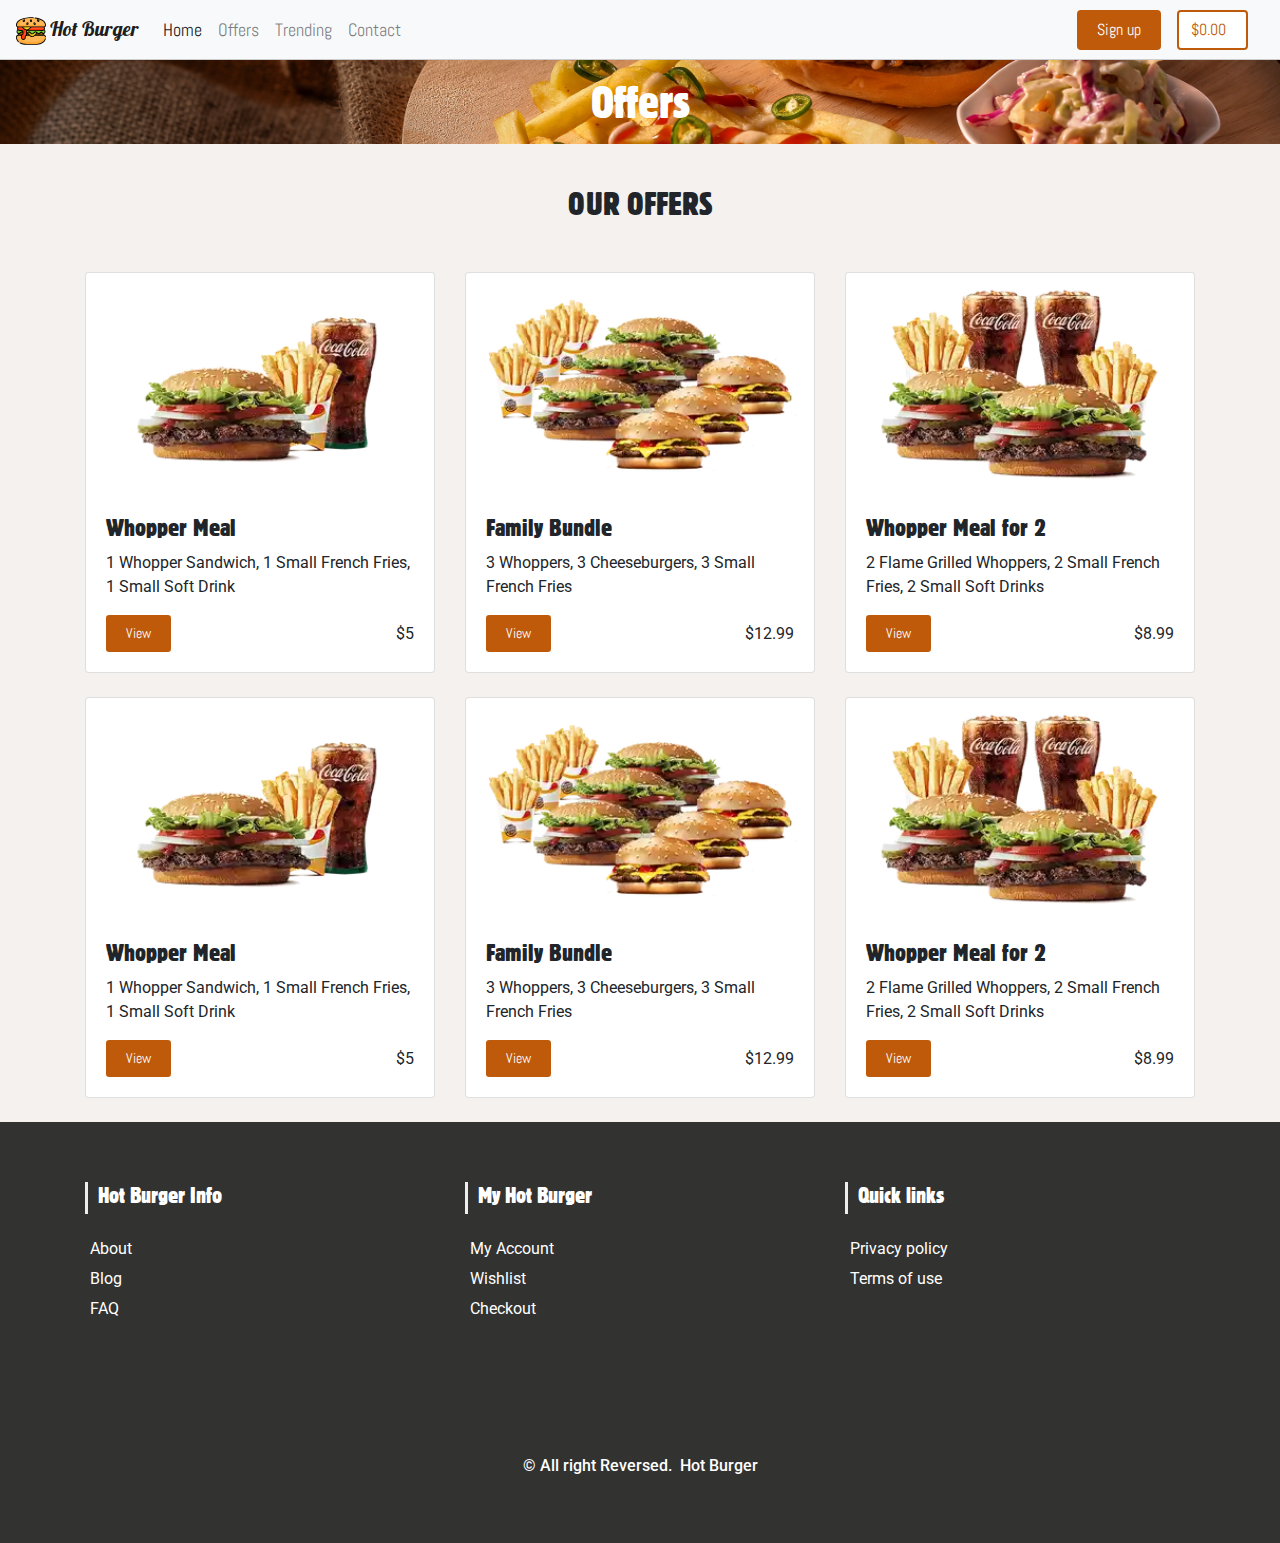
<file: offers.html>
<!DOCTYPE html>
<html lang="en">

<head>
  <meta charset="UTF-8">
  <meta name="viewport" content="width=device-width, initial-scale=1.0">

  <!-- Font Awesome -->
  <link rel="stylesheet" href="https://cdnjs.cloudflare.com/ajax/libs/font-awesome/5.13.0/css/all.min.css"
    integrity="sha256-h20CPZ0QyXlBuAw7A+KluUYx/3pK+c7lYEpqLTlxjYQ=" crossorigin="anonymous" />

  <!--  Google Font -->
  <link href="https://fonts.googleapis.com/css2?family=Abel&family=Roboto:wght@300&display=swap" rel="stylesheet">
  <link href="https://fonts.googleapis.com/css2?family=Lobster&display=swap" rel="stylesheet">

  <!-- Bootstrap -->
  <link rel="stylesheet" href="https://stackpath.bootstrapcdn.com/bootstrap/4.4.1/css/bootstrap.min.css"
    integrity="sha384-Vkoo8x4CGsO3+Hhxv8T/Q5PaXtkKtu6ug5TOeNV6gBiFeWPGFN9MuhOf23Q9Ifjh" crossorigin="anonymous">
  <!-- Main style -->
  <link rel="stylesheet" href="css/style.css">
  <title>Hot Burger</title>
</head>

<body>
  <header>
    <nav class="navbar navbar-expand-lg navbar-light bg-light">
      <a class="navbar-brand" href="#"><img class="logo" src="img/logo.svg" /> Hot Burger</a>
      <button class="navbar-toggler" type="button" data-toggle="collapse" data-target="#navbarSupportedContent"
        aria-controls="navbarSupportedContent" aria-expanded="false" aria-label="Toggle navigation">
        <span class="navbar-toggler-icon"></span>
      </button>

      <div class="collapse navbar-collapse" id="navbarSupportedContent">
        <ul class="navbar-nav mr-auto">
          <li class="nav-item active">
            <a class="nav-link" href="index.html">Home</a>
          </li>
          <li class="nav-item">
            <a class="nav-link" href="offers.html">Offers</a>
          </li>
          <li class="nav-item">
            <a class="nav-link" href="trending.html">Trending</a>
          </li>
          <li class="nav-item">
            <a class="nav-link" href="contact.html">Contact</a>
          </li>
        </ul>
        <form class="form-inline my-2 my-lg-0">
          <a href="signup.html" class="btn btn-gold my-2 my-sm-0">Sign up</a>
          <a href="cart.html" class="btn btn-white my-2 my-sm-0">$0.00 &nbsp;<i class="fas fa-shopping-bag"></i></a>
        </form>
      </div>
    </nav>
    <div class="head-content">
      <h1 class="head-title">Offers</h1>
    </div>
  </header>
  <div class="main-content">
    <div class="offers">
      <h1 class="main-content-title">Our offers</h1>
      <div class="container">
        <div class="row">
          <div class="col-md-4">
            <div class="card mb-4 box-shadow">
              <img class="card-img-top" src="img/product7.png" alt="Whopper Meal for 2">
              <div class="card-body">
                <h4 class="card-text">Whopper Meal</h4>
                <p>1 Whopper Sandwich, 1 Small French Fries, 1 Small Soft Drink</p>
                <div class="d-flex justify-content-between align-items-center">
                  <div class="btn-group">
                     <a href="product.html" class="btn btn-sm btn-gold">View</a>
                  </div>
                  <span>$5</span>
                </div>
              </div>
            </div>
          </div>
          <div class="col-md-4">
            <div class="card mb-4 box-shadow">
              <img class="card-img-top" src="img/product2.png" alt="Family Bundle">
              <div class="card-body">
                <h4 class="card-text">Family Bundle</h4>
                <p>3 Whoppers, 3 Cheeseburgers, 3 Small French Fries</p>
                <div class="d-flex justify-content-between align-items-center">
                  <div class="btn-group">
                     <a href="product.html" class="btn btn-sm btn-gold">View</a>
                  </div>
                  <span>$12.99</span>
                </div>
              </div>
            </div>
          </div>
          <div class="col-md-4">
            <div class="card mb-4 box-shadow">
              <img class="card-img-top" src="img/product3.png" alt="Whopper Meal for 2">
              <div class="card-body">
                <h4 class="card-text">Whopper Meal for 2</h4>
                <p>2 Flame Grilled Whoppers, 2 Small French Fries, 2 Small Soft Drinks</p>
                <div class="d-flex justify-content-between align-items-center">
                  <div class="btn-group">
                     <a href="product.html" class="btn btn-sm btn-gold">View</a>
                  </div>
                  <span>$8.99</span>
                </div>
              </div>
            </div>
          </div>
          <div class="col-md-4">
            <div class="card mb-4 box-shadow">
              <img class="card-img-top" src="img/product7.png" alt="Whopper Meal for 2">
              <div class="card-body">
                <h4 class="card-text">Whopper Meal</h4>
                <p>1 Whopper Sandwich, 1 Small French Fries, 1 Small Soft Drink</p>
                <div class="d-flex justify-content-between align-items-center">
                  <div class="btn-group">
                     <a href="product.html" class="btn btn-sm btn-gold">View</a>
                  </div>
                  <span>$5</span>
                </div>
              </div>
            </div>
          </div>
          <div class="col-md-4">
            <div class="card mb-4 box-shadow">
              <img class="card-img-top" src="img/product2.png" alt="Family Bundle">
              <div class="card-body">
                <h4 class="card-text">Family Bundle</h4>
                <p>3 Whoppers, 3 Cheeseburgers, 3 Small French Fries</p>
                <div class="d-flex justify-content-between align-items-center">
                  <div class="btn-group">
                     <a href="product.html" class="btn btn-sm btn-gold">View</a>
                  </div>
                  <span>$12.99</span>
                </div>
              </div>
            </div>
          </div>
          <div class="col-md-4">
            <div class="card mb-4 box-shadow">
              <img class="card-img-top" src="img/product3.png" alt="Whopper Meal for 2">
              <div class="card-body">
                <h4 class="card-text">Whopper Meal for 2</h4>
                <p>2 Flame Grilled Whoppers, 2 Small French Fries, 2 Small Soft Drinks</p>
                <div class="d-flex justify-content-between align-items-center">
                  <div class="btn-group">
                     <a href="product.html" class="btn btn-sm btn-gold">View</a>
                  </div>
                  <span>$8.99</span>
                </div>
              </div>
            </div>
          </div>
        </div>
      </div>

    </div>
  </div>
  <!-- Footer -->
  <section id="footer">
    <div class="container">
      <div class="row text-center text-xs-center text-sm-left text-md-left">
        <div class="col-xs-12 col-sm-4 col-md-4">
          <h5 class="footer-title">Hot Burger Info</h5>
          <ul class="list-unstyled quick-links">
            <li><a href="javascript:void();"><i class="fa fa-angle-double-right"></i>About</a></li>
            <li><a href="javascript:void();"><i class="fa fa-angle-double-right"></i>Blog</a></li>
            <li><a href="javascript:void();"><i class="fa fa-angle-double-right"></i>FAQ</a></li>
          </ul>
        </div>
        <div class="col-xs-12 col-sm-4 col-md-4">
          <h5 class="footer-title">My Hot Burger</h5>
          <ul class="list-unstyled quick-links">
            <li><a href="javascript:void();"><i class="fa fa-angle-double-right"></i>My Account</a></li>
            <li><a href="javascript:void();"><i class="fa fa-angle-double-right"></i>Wishlist</a></li>
            <li><a href="javascript:void();"><i class="fa fa-angle-double-right"></i>Checkout</a></li>
          </ul>
        </div>
        <div class="col-xs-12 col-sm-4 col-md-4">
          <h5 class="footer-title">Quick links</h5>
          <ul class="list-unstyled quick-links">
            <li><a href="javascript:void();"><i class="fa fa-angle-double-right"></i>Privacy policy</a></li>
            <li><a href="javascript:void();"><i class="fa fa-angle-double-right"></i>Terms of use</a></li>
          </ul>
        </div>
      </div>
      <div class="row">
        <div class="col-xs-12 col-sm-12 col-md-12 mt-2 mt-sm-5">
          <ul class="list-unstyled list-inline social text-center">
            <li class="list-inline-item"><a href="#" target="_blank"><i class="fab fa-facebook-square"></i></a></li>
            <li class="list-inline-item"><a href="#" target="_blank"><i class="fab fa-twitter-square"></i></a></li>
            <li class="list-inline-item"><a href="#" target="_blank"><i class="fab fa-instagram-square"></i></a></li>
          </ul>
        </div>
        </hr>
      </div>
      <div class="row">
        <div class="col-xs-12 col-sm-12 col-md-12 mt-2 mt-sm-2 text-center text-white">
          <p class="h6">&copy All right Reversed.<a class="text-green ml-2" href="#" target="_blank">Hot Burger</a>
          </p>
        </div>
        </hr>
      </div>
    </div>
  </section>
  <!-- ./Footer -->
  </div>
  <script src="https://code.jquery.com/jquery-3.4.1.slim.min.js"
    integrity="sha384-J6qa4849blE2+poT4WnyKhv5vZF5SrPo0iEjwBvKU7imGFAV0wwj1yYfoRSJoZ+n" crossorigin="anonymous">
  </script>
  <script src="https://cdn.jsdelivr.net/npm/popper.js@1.16.0/dist/umd/popper.min.js"
    integrity="sha384-Q6E9RHvbIyZFJoft+2mJbHaEWldlvI9IOYy5n3zV9zzTtmI3UksdQRVvoxMfooAo" crossorigin="anonymous">
  </script>
  <script src="https://stackpath.bootstrapcdn.com/bootstrap/4.4.1/js/bootstrap.min.js"
    integrity="sha384-wfSDF2E50Y2D1uUdj0O3uMBJnjuUD4Ih7YwaYd1iqfktj0Uod8GCExl3Og8ifwB6" crossorigin="anonymous">
  </script>
</body>

</html>
</file>
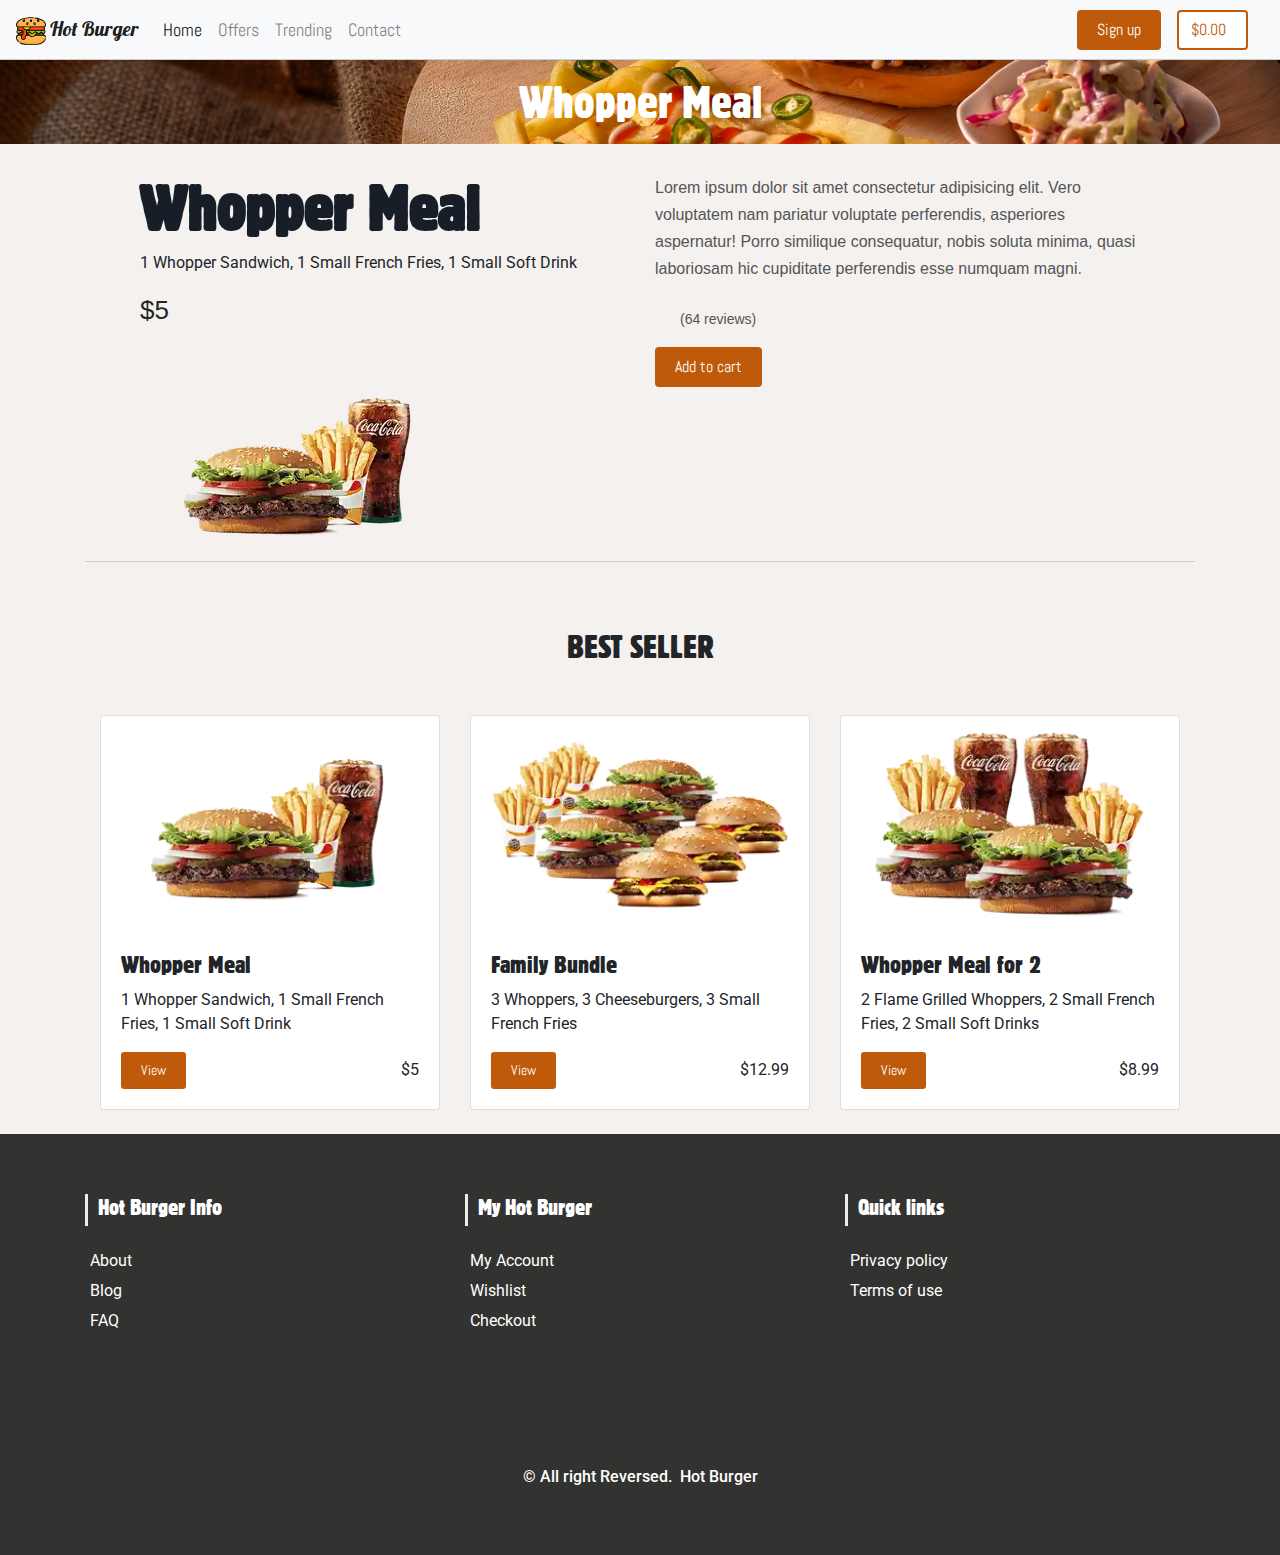
<file: product.html>
<!DOCTYPE html>
<html lang="en">

<head>
  <meta charset="UTF-8">
  <meta name="viewport" content="width=device-width, initial-scale=1.0">

  <!-- Font Awesome -->
  <link rel="stylesheet" href="https://cdnjs.cloudflare.com/ajax/libs/font-awesome/5.13.0/css/all.min.css"
    integrity="sha256-h20CPZ0QyXlBuAw7A+KluUYx/3pK+c7lYEpqLTlxjYQ=" crossorigin="anonymous" />

  <!--  Google Font -->
  <link href="https://fonts.googleapis.com/css2?family=Abel&family=Roboto:wght@300&display=swap" rel="stylesheet">
  <link href="https://fonts.googleapis.com/css2?family=Lobster&display=swap" rel="stylesheet">

  <!-- Bootstrap -->
  <link rel="stylesheet" href="https://stackpath.bootstrapcdn.com/bootstrap/4.4.1/css/bootstrap.min.css"
    integrity="sha384-Vkoo8x4CGsO3+Hhxv8T/Q5PaXtkKtu6ug5TOeNV6gBiFeWPGFN9MuhOf23Q9Ifjh" crossorigin="anonymous">
  <!-- Main style -->
  <link rel="stylesheet" href="css/style.css">
  <title>Hot Burger</title>
</head>

<body>
  <header>
    <nav class="navbar navbar-expand-lg navbar-light bg-light">
      <a class="navbar-brand" href="#"><img class="logo" src="img/logo.svg" /> Hot Burger</a>
      <button class="navbar-toggler" type="button" data-toggle="collapse" data-target="#navbarSupportedContent"
        aria-controls="navbarSupportedContent" aria-expanded="false" aria-label="Toggle navigation">
        <span class="navbar-toggler-icon"></span>
      </button>

      <div class="collapse navbar-collapse" id="navbarSupportedContent">
        <ul class="navbar-nav mr-auto">
          <li class="nav-item active">
            <a class="nav-link" href="index.html">Home</a>
          </li>
          <li class="nav-item">
            <a class="nav-link" href="offers.html">Offers</a>
          </li>
          <li class="nav-item">
            <a class="nav-link" href="trending.html">Trending</a>
          </li>
          <li class="nav-item">
            <a class="nav-link" href="contact.html">Contact</a>
          </li>
        </ul>
        <form class="form-inline my-2 my-lg-0">
          <a href="signup.html" class="btn btn-gold my-2 my-sm-0">Sign up</a>
          <a href="cart.html" class="btn btn-white my-2 my-sm-0">$0.00 &nbsp;<i class="fas fa-shopping-bag"></i></a>
        </form>
      </div>
    </nav>
    <div class="head-content">
      <h1 class="head-title">Whopper Meal</h1>
    </div>
  </header>
  <div class="main-content">
    <div class="container">
      <div class="product">
        <div class="product__body">
          <div class="col-md-6">
            <div class="featured_text">
              <h1>Whopper Meal</h1>
              <p class="sub">1 Whopper Sandwich, 1 Small French Fries, 1 Small Soft Drink</p>
              <p class="price">$5</p>
            </div>
            <div class="image">
              <img src="img/product7.png" alt="">
            </div>
          </div>
          <div class="col-md-6">
            <div class="description">
              <p>Lorem ipsum dolor sit amet consectetur adipisicing elit. Vero voluptatem nam pariatur voluptate
                perferendis, asperiores aspernatur! Porro similique consequatur, nobis soluta minima, quasi laboriosam hic
                cupiditate perferendis esse numquam magni.</p>
            </div>
            <div class="reviews">
              <ul class="stars">
                <li><i class="fa fa-star"></i></li>
                <li><i class="fa fa-star"></i></li>
                <li><i class="fa fa-star"></i></li>
                <li><i class="fa fa-star"></i></li>
                <li><i class="fa fa-star-o"></i></li>
              </ul>
              <span>(64 reviews)</span>
             
            </div>
            <a class="btn btn-gold" href="cart.html" style="margin-bottom: 15px;">Add to cart</a>
          </div>
        </div>
      </div>
      <div class="offers">
        <h1 class="main-content-title">Best Seller</h1>
        <div class="container">
          <div class="row">
            <div class="col-md-4">
              <div class="card mb-4 box-shadow">
                <img class="card-img-top" src="img/product7.png" alt="Whopper Meal for 2">
                <div class="card-body">
                  <h4 class="card-text">Whopper Meal</h4>
                  <p>1 Whopper Sandwich, 1 Small French Fries, 1 Small Soft Drink</p>
                  <div class="d-flex justify-content-between align-items-center">
                    <div class="btn-group">
                      <a href="product.html" class="btn btn-sm btn-gold">View</a>
                    </div>
                    <span>$5</span>
                  </div>
                </div>
              </div>
            </div>
            <div class="col-md-4">
              <div class="card mb-4 box-shadow">
                <img class="card-img-top" src="img/product2.png" alt="Family Bundle">
                <div class="card-body">
                  <h4 class="card-text">Family Bundle</h4>
                  <p>3 Whoppers, 3 Cheeseburgers, 3 Small French Fries</p>
                  <div class="d-flex justify-content-between align-items-center">
                    <div class="btn-group">
                      <a href="product.html" class="btn btn-sm btn-gold">View</a>
                    </div>
                    <span>$12.99</span>
                  </div>
                </div>
              </div>
            </div>
            <div class="col-md-4">
              <div class="card mb-4 box-shadow">
                <img class="card-img-top" src="img/product3.png" alt="Whopper Meal for 2">
                <div class="card-body">
                  <h4 class="card-text">Whopper Meal for 2</h4>
                  <p>2 Flame Grilled Whoppers, 2 Small French Fries, 2 Small Soft Drinks</p>
                  <div class="d-flex justify-content-between align-items-center">
                    <div class="btn-group">
                      <a href="product.html" class="btn btn-sm btn-gold">View</a>
                    </div>
                    <span>$8.99</span>
                  </div>
                </div>
              </div>
            </div>
          </div>
        </div>
  
      </div>
    </div>

  </div>
  <!-- Footer -->
  <section id="footer">
    <div class="container">
      <div class="row text-center text-xs-center text-sm-left text-md-left">
        <div class="col-xs-12 col-sm-4 col-md-4">
          <h5 class="footer-title">Hot Burger Info</h5>
          <ul class="list-unstyled quick-links">
            <li><a href="javascript:void();"><i class="fa fa-angle-double-right"></i>About</a></li>
            <li><a href="javascript:void();"><i class="fa fa-angle-double-right"></i>Blog</a></li>
            <li><a href="javascript:void();"><i class="fa fa-angle-double-right"></i>FAQ</a></li>
          </ul>
        </div>
        <div class="col-xs-12 col-sm-4 col-md-4">
          <h5 class="footer-title">My Hot Burger</h5>
          <ul class="list-unstyled quick-links">
            <li><a href="javascript:void();"><i class="fa fa-angle-double-right"></i>My Account</a></li>
            <li><a href="javascript:void();"><i class="fa fa-angle-double-right"></i>Wishlist</a></li>
            <li><a href="javascript:void();"><i class="fa fa-angle-double-right"></i>Checkout</a></li>
          </ul>
        </div>
        <div class="col-xs-12 col-sm-4 col-md-4">
          <h5 class="footer-title">Quick links</h5>
          <ul class="list-unstyled quick-links">
            <li><a href="javascript:void();"><i class="fa fa-angle-double-right"></i>Privacy policy</a></li>
            <li><a href="javascript:void();"><i class="fa fa-angle-double-right"></i>Terms of use</a></li>
          </ul>
        </div>
      </div>
      <div class="row">
        <div class="col-xs-12 col-sm-12 col-md-12 mt-2 mt-sm-5">
          <ul class="list-unstyled list-inline social text-center">
            <li class="list-inline-item"><a href="#" target="_blank"><i class="fab fa-facebook-square"></i></a></li>
            <li class="list-inline-item"><a href="#" target="_blank"><i class="fab fa-twitter-square"></i></a></li>
            <li class="list-inline-item"><a href="#" target="_blank"><i class="fab fa-instagram-square"></i></a></li>
          </ul>
        </div>
        </hr>
      </div>
      <div class="row">
        <div class="col-xs-12 col-sm-12 col-md-12 mt-2 mt-sm-2 text-center text-white">
          <p class="h6">&copy All right Reversed.<a class="text-green ml-2" href="#" target="_blank">Hot Burger</a>
          </p>
        </div>
        </hr>
      </div>
    </div>
  </section>
  <!-- ./Footer -->
  </div>
  <script src="https://code.jquery.com/jquery-3.4.1.slim.min.js"
    integrity="sha384-J6qa4849blE2+poT4WnyKhv5vZF5SrPo0iEjwBvKU7imGFAV0wwj1yYfoRSJoZ+n" crossorigin="anonymous">
  </script>
  <script src="https://cdn.jsdelivr.net/npm/popper.js@1.16.0/dist/umd/popper.min.js"
    integrity="sha384-Q6E9RHvbIyZFJoft+2mJbHaEWldlvI9IOYy5n3zV9zzTtmI3UksdQRVvoxMfooAo" crossorigin="anonymous">
  </script>
  <script src="https://stackpath.bootstrapcdn.com/bootstrap/4.4.1/js/bootstrap.min.js"
    integrity="sha384-wfSDF2E50Y2D1uUdj0O3uMBJnjuUD4Ih7YwaYd1iqfktj0Uod8GCExl3Og8ifwB6" crossorigin="anonymous">
  </script>

</body>

</html>
</file>
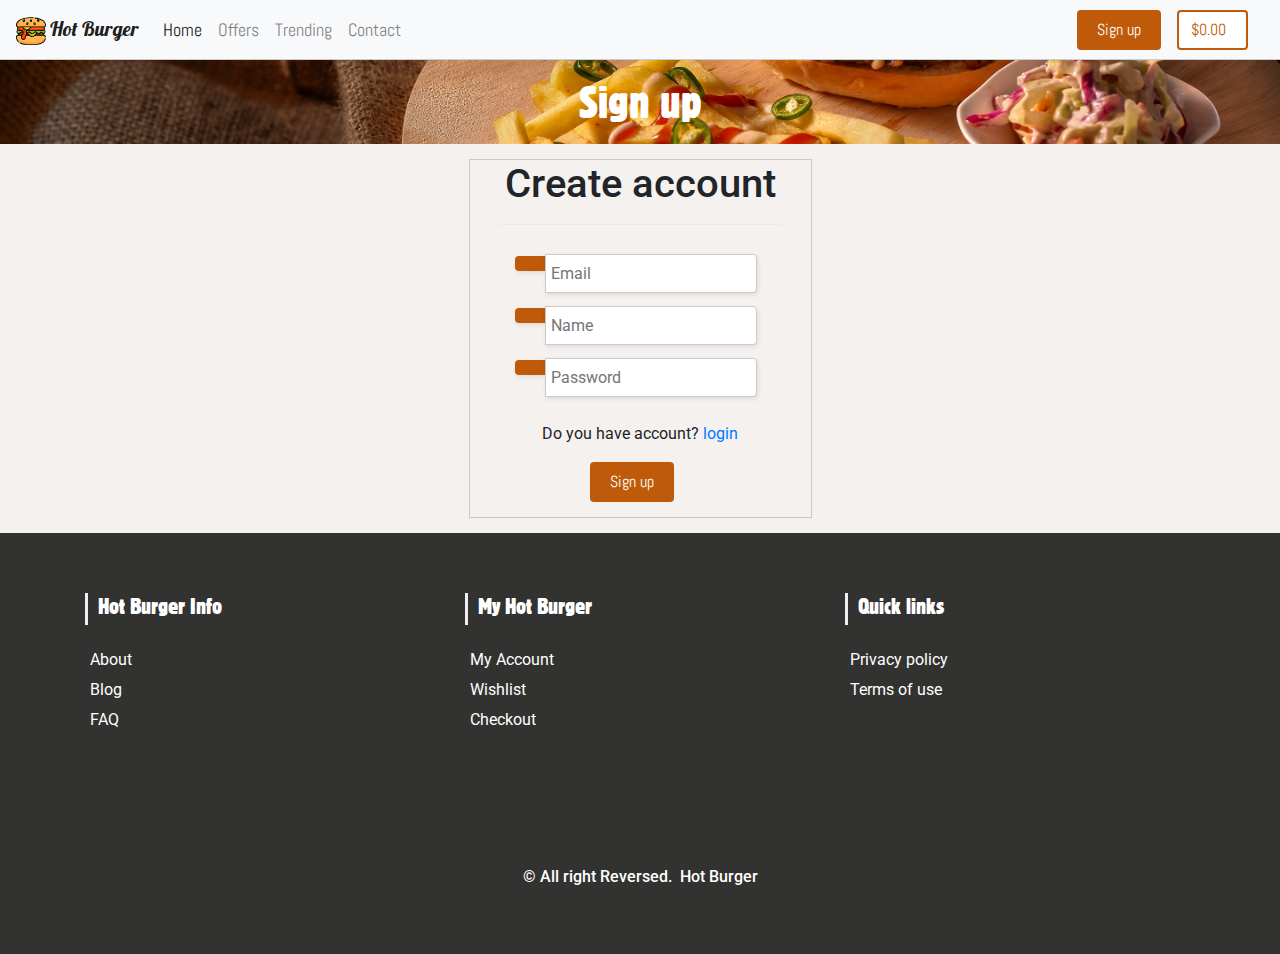
<file: signup.html>
<!DOCTYPE html>
<html lang="en">

<head>
    <meta charset="UTF-8">
    <meta name="viewport" content="width=device-width, initial-scale=1.0">

    <!-- Font Awesome -->
    <link rel="stylesheet" href="https://cdnjs.cloudflare.com/ajax/libs/font-awesome/5.13.0/css/all.min.css"
        integrity="sha256-h20CPZ0QyXlBuAw7A+KluUYx/3pK+c7lYEpqLTlxjYQ=" crossorigin="anonymous" />

    <!--  Google Font -->
    <link href="https://fonts.googleapis.com/css2?family=Abel&family=Roboto:wght@300&display=swap" rel="stylesheet">
    <link href="https://fonts.googleapis.com/css2?family=Lobster&display=swap" rel="stylesheet">

    <!-- Bootstrap -->
    <link rel="stylesheet" href="https://stackpath.bootstrapcdn.com/bootstrap/4.4.1/css/bootstrap.min.css"
        integrity="sha384-Vkoo8x4CGsO3+Hhxv8T/Q5PaXtkKtu6ug5TOeNV6gBiFeWPGFN9MuhOf23Q9Ifjh" crossorigin="anonymous">
    <!-- Main style -->
    <link rel="stylesheet" href="css/style.css">
    <title>Hot Burger</title>
</head>

<body>
    <header>
        <nav class="navbar navbar-expand-lg navbar-light bg-light">
            <a class="navbar-brand" href="#"><img class="logo" src="img/logo.svg" /> Hot Burger</a>
            <button class="navbar-toggler" type="button" data-toggle="collapse" data-target="#navbarSupportedContent"
                aria-controls="navbarSupportedContent" aria-expanded="false" aria-label="Toggle navigation">
                <span class="navbar-toggler-icon"></span>
            </button>

            <div class="collapse navbar-collapse" id="navbarSupportedContent">
                <ul class="navbar-nav mr-auto">
                    <li class="nav-item active">
                        <a class="nav-link" href="index.html">Home</a>
                    </li>
                    <li class="nav-item">
                        <a class="nav-link" href="offers.html">Offers</a>
                    </li>
                    <li class="nav-item">
                        <a class="nav-link" href="trending.html">Trending</a>
                    </li>
                    <li class="nav-item">
                        <a class="nav-link" href="contact.html">Contact</a>
                    </li>
                </ul>
                <form class="form-inline my-2 my-lg-0">
                    <a href="signup.html" class="btn btn-gold my-2 my-sm-0">Sign up</a>
                    <a href="cart.html" class="btn btn-white my-2 my-sm-0">$0.00 &nbsp;<i
                            class="fas fa-shopping-bag"></i></a>
                </form>
            </div>
        </nav>
        <div class="head-content">
            <h1 class="head-title">Sign up</h1>
        </div>
    </header>
    <div class="main-content">
        <div class="testbox">
            <h1>Create account</h1>
            <form action="/">
                <hr>
                <label id="icon" for="name"><i class="fas fa-at"></i></label>
                <input type="text" name="name" id="name" placeholder="Email" required />
                
                <label id="icon" for="name"><i class="fas fa-user"></i></label>
                <input type="text" name="name" id="name" placeholder="Name" required />
                
                <label id="icon" for="name"><i class="fas fa-shield-alt"></i></label>
                <input type="password" name="name" id="name" placeholder="Password" required />
                <div class="center">
                    <p>Do you have account?<a href="login.html"> login</a></p>
                    <a href="#" class="btn btn-gold" style="margin-bottom:15px">Sign up</a>
                </div>

            </form>
        </div>
    </div>
    <!-- Footer -->
    <section id="footer">
        <div class="container">
            <div class="row text-center text-xs-center text-sm-left text-md-left">
                <div class="col-xs-12 col-sm-4 col-md-4">
                    <h5 class="footer-title">Hot Burger Info</h5>
                    <ul class="list-unstyled quick-links">
                        <li><a href="javascript:void();"><i class="fa fa-angle-double-right"></i>About</a></li>
                        <li><a href="javascript:void();"><i class="fa fa-angle-double-right"></i>Blog</a></li>
                        <li><a href="javascript:void();"><i class="fa fa-angle-double-right"></i>FAQ</a></li>
                    </ul>
                </div>
                <div class="col-xs-12 col-sm-4 col-md-4">
                    <h5 class="footer-title">My Hot Burger</h5>
                    <ul class="list-unstyled quick-links">
                        <li><a href="javascript:void();"><i class="fa fa-angle-double-right"></i>My Account</a></li>
                        <li><a href="javascript:void();"><i class="fa fa-angle-double-right"></i>Wishlist</a></li>
                        <li><a href="javascript:void();"><i class="fa fa-angle-double-right"></i>Checkout</a></li>
                    </ul>
                </div>
                <div class="col-xs-12 col-sm-4 col-md-4">
                    <h5 class="footer-title">Quick links</h5>
                    <ul class="list-unstyled quick-links">
                        <li><a href="javascript:void();"><i class="fa fa-angle-double-right"></i>Privacy policy</a></li>
                        <li><a href="javascript:void();"><i class="fa fa-angle-double-right"></i>Terms of use</a></li>
                    </ul>
                </div>
            </div>
            <div class="row">
                <div class="col-xs-12 col-sm-12 col-md-12 mt-2 mt-sm-5">
                    <ul class="list-unstyled list-inline social text-center">
                        <li class="list-inline-item"><a href="#" target="_blank"><i
                                    class="fab fa-facebook-square"></i></a></li>
                        <li class="list-inline-item"><a href="#" target="_blank"><i
                                    class="fab fa-twitter-square"></i></a></li>
                        <li class="list-inline-item"><a href="#" target="_blank"><i
                                    class="fab fa-instagram-square"></i></a></li>
                    </ul>
                </div>
                </hr>
            </div>
            <div class="row">
                <div class="col-xs-12 col-sm-12 col-md-12 mt-2 mt-sm-2 text-center text-white">
                    <p class="h6">&copy All right Reversed.<a class="text-green ml-2" href="#" target="_blank">Hot
                            Burger</a>
                    </p>
                </div>
                </hr>
            </div>
        </div>
    </section>
    <!-- ./Footer -->
    <script src="https://code.jquery.com/jquery-3.4.1.slim.min.js"
        integrity="sha384-J6qa4849blE2+poT4WnyKhv5vZF5SrPo0iEjwBvKU7imGFAV0wwj1yYfoRSJoZ+n" crossorigin="anonymous">
    </script>
    <script src="https://cdn.jsdelivr.net/npm/popper.js@1.16.0/dist/umd/popper.min.js"
        integrity="sha384-Q6E9RHvbIyZFJoft+2mJbHaEWldlvI9IOYy5n3zV9zzTtmI3UksdQRVvoxMfooAo" crossorigin="anonymous">
    </script>
    <script src="https://stackpath.bootstrapcdn.com/bootstrap/4.4.1/js/bootstrap.min.js"
        integrity="sha384-wfSDF2E50Y2D1uUdj0O3uMBJnjuUD4Ih7YwaYd1iqfktj0Uod8GCExl3Og8ifwB6" crossorigin="anonymous">
    </script>
    <script src="js/main.js"></script>
</body>

</html>
</file>
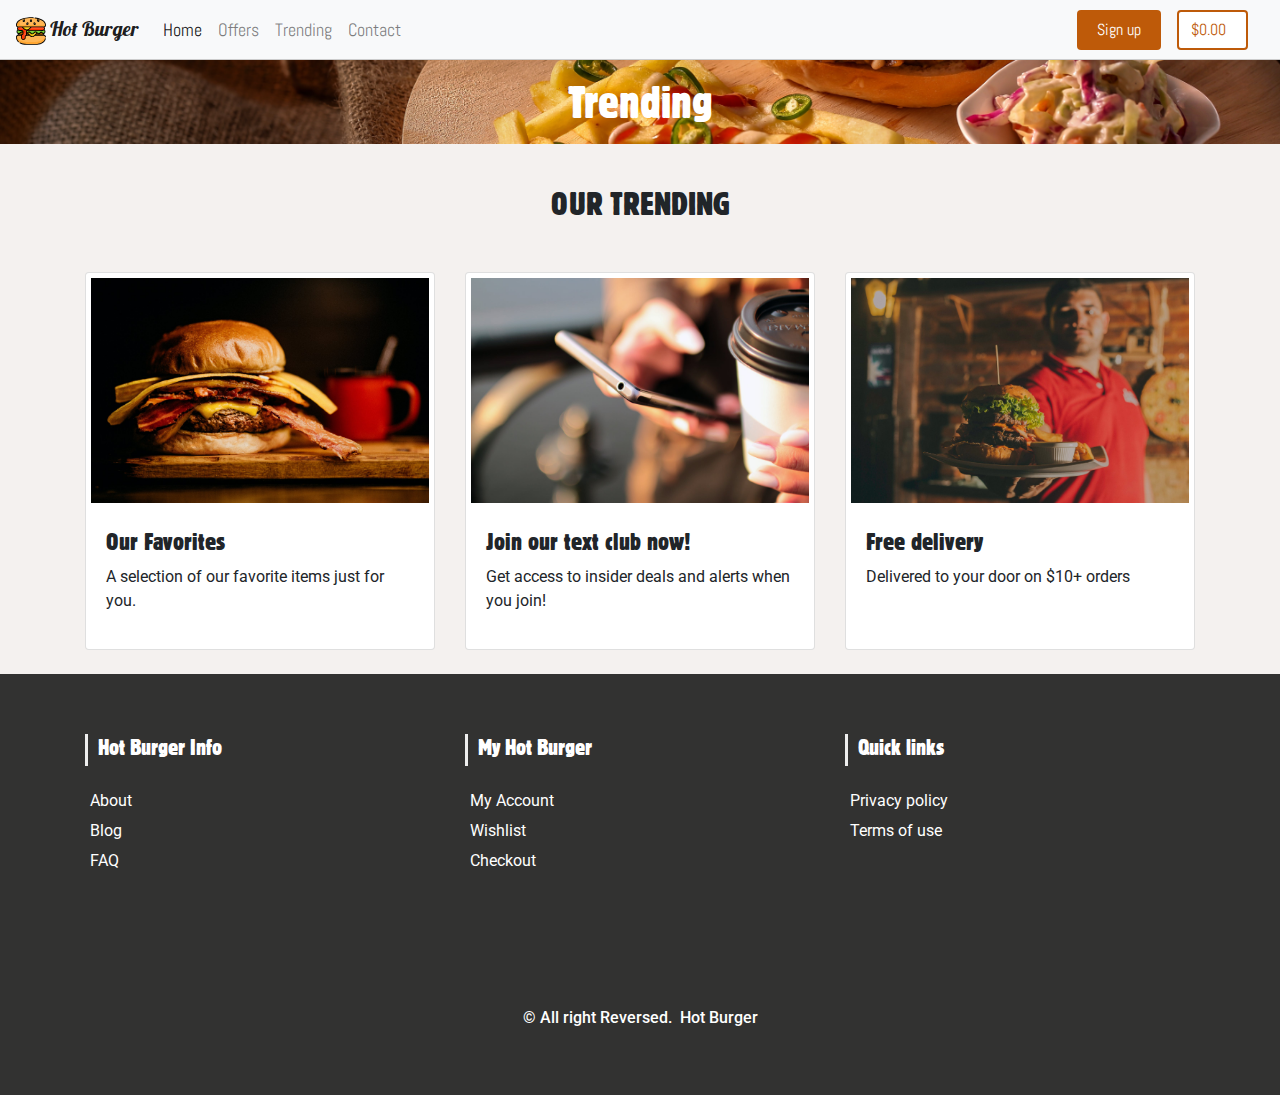
<file: trending.html>
<!DOCTYPE html>
<html lang="en">

<head>
  <meta charset="UTF-8">
  <meta name="viewport" content="width=device-width, initial-scale=1.0">

  <!-- Font Awesome -->
  <link rel="stylesheet" href="https://cdnjs.cloudflare.com/ajax/libs/font-awesome/5.13.0/css/all.min.css"
    integrity="sha256-h20CPZ0QyXlBuAw7A+KluUYx/3pK+c7lYEpqLTlxjYQ=" crossorigin="anonymous" />

  <!--  Google Font -->
  <link href="https://fonts.googleapis.com/css2?family=Abel&family=Roboto:wght@300&display=swap" rel="stylesheet">
  <link href="https://fonts.googleapis.com/css2?family=Lobster&display=swap" rel="stylesheet">

  <!-- Bootstrap -->
  <link rel="stylesheet" href="https://stackpath.bootstrapcdn.com/bootstrap/4.4.1/css/bootstrap.min.css"
    integrity="sha384-Vkoo8x4CGsO3+Hhxv8T/Q5PaXtkKtu6ug5TOeNV6gBiFeWPGFN9MuhOf23Q9Ifjh" crossorigin="anonymous">
  <!-- Main style -->
  <link rel="stylesheet" href="css/style.css">
  <title>Hot Burger</title>
</head>

<body>
  <header>
    <nav class="navbar navbar-expand-lg navbar-light bg-light">
      <a class="navbar-brand" href="#"><img class="logo" src="img/logo.svg" /> Hot Burger</a>
      <button class="navbar-toggler" type="button" data-toggle="collapse" data-target="#navbarSupportedContent"
        aria-controls="navbarSupportedContent" aria-expanded="false" aria-label="Toggle navigation">
        <span class="navbar-toggler-icon"></span>
      </button>

      <div class="collapse navbar-collapse" id="navbarSupportedContent">
        <ul class="navbar-nav mr-auto">
          <li class="nav-item active">
            <a class="nav-link" href="index.html">Home</a>
          </li>
          <li class="nav-item">
            <a class="nav-link" href="offers.html">Offers</a>
          </li>
          <li class="nav-item">
            <a class="nav-link" href="trending.html">Trending</a>
          </li>
          <li class="nav-item">
            <a class="nav-link" href="contact.html">Contact</a>
          </li>
        </ul>
        <form class="form-inline my-2 my-lg-0">
          <a href="signup.html" class="btn btn-gold my-2 my-sm-0">Sign up</a>
          <a href="cart.html" class="btn btn-white my-2 my-sm-0">$0.00 &nbsp;<i class="fas fa-shopping-bag"></i></a>
        </form>
      </div>
    </nav>
    <div class="head-content">
      <h1 class="head-title">Trending</h1>
  </div>
  </header>
  <div class="main-content">
    <div class="trending">
      <h1 class="main-content-title">Our trending</h1>
      <div class="container">
        <div class="row">
          <div class="col-md-4">
            <div class="card mb-4 box-shadow">
              <img class="card-img-top" src="img/fav.jpeg" alt="Whopper Meal for 2">
              <div class="card-body">
                <h4 class="card-text">Our Favorites</h4>
                <p>A selection of our favorite items just for you.</p>
              </div>
            </div>
          </div>
          <div class="col-md-4">
            <div class="card mb-4 box-shadow">
              <img class="card-img-top" src="img/app.jpg" alt="Whopper Meal for 2">
              <div class="card-body">
                <h4 class="card-text">Join our text club now!</h4>
                <p>Get access to insider deals and alerts when you join!</p>
              </div>
            </div>
          </div>
          <div class="col-md-4">
            <div class="card mb-4 box-shadow">
              <img class="card-img-top" src="img/dev.jpeg" alt="Whopper Meal for 2">
              <div class="card-body">
                <h4 class="card-text">Free delivery</h4>
                <p>Delivered to your door on $10+ orders</p>
                <br>
              </div>
            </div>
          </div>
        </div>
      </div>
    </div>
  </div>
  <!-- Footer -->
  <section id="footer">
    <div class="container">
      <div class="row text-center text-xs-center text-sm-left text-md-left">
        <div class="col-xs-12 col-sm-4 col-md-4">
          <h5 class="footer-title">Hot Burger Info</h5>
          <ul class="list-unstyled quick-links">
            <li><a href="javascript:void();"><i class="fa fa-angle-double-right"></i>About</a></li>
            <li><a href="javascript:void();"><i class="fa fa-angle-double-right"></i>Blog</a></li>
            <li><a href="javascript:void();"><i class="fa fa-angle-double-right"></i>FAQ</a></li>
          </ul>
        </div>
        <div class="col-xs-12 col-sm-4 col-md-4">
          <h5 class="footer-title">My Hot Burger</h5>
          <ul class="list-unstyled quick-links">
            <li><a href="javascript:void();"><i class="fa fa-angle-double-right"></i>My Account</a></li>
            <li><a href="javascript:void();"><i class="fa fa-angle-double-right"></i>Wishlist</a></li>
            <li><a href="javascript:void();"><i class="fa fa-angle-double-right"></i>Checkout</a></li>
          </ul>
        </div>
        <div class="col-xs-12 col-sm-4 col-md-4">
          <h5 class="footer-title">Quick links</h5>
          <ul class="list-unstyled quick-links">
            <li><a href="javascript:void();"><i class="fa fa-angle-double-right"></i>Privacy policy</a></li>
            <li><a href="javascript:void();"><i class="fa fa-angle-double-right"></i>Terms of use</a></li>
          </ul>
        </div>
      </div>
      <div class="row">
        <div class="col-xs-12 col-sm-12 col-md-12 mt-2 mt-sm-5">
          <ul class="list-unstyled list-inline social text-center">
            <li class="list-inline-item"><a href="#" target="_blank"><i class="fab fa-facebook-square"></i></a></li>
            <li class="list-inline-item"><a href="#" target="_blank"><i class="fab fa-twitter-square"></i></a></li>
            <li class="list-inline-item"><a href="#" target="_blank"><i class="fab fa-instagram-square"></i></a></li>
          </ul>
        </div>
        </hr>
      </div>
      <div class="row">
        <div class="col-xs-12 col-sm-12 col-md-12 mt-2 mt-sm-2 text-center text-white">
          <p class="h6">&copy All right Reversed.<a class="text-green ml-2" href="#" target="_blank">Hot Burger</a>
          </p>
        </div>
        </hr>
      </div>
    </div>
  </section>
  <!-- ./Footer -->
  </div>
  <script src="https://code.jquery.com/jquery-3.4.1.slim.min.js"
    integrity="sha384-J6qa4849blE2+poT4WnyKhv5vZF5SrPo0iEjwBvKU7imGFAV0wwj1yYfoRSJoZ+n" crossorigin="anonymous">
  </script>
  <script src="https://cdn.jsdelivr.net/npm/popper.js@1.16.0/dist/umd/popper.min.js"
    integrity="sha384-Q6E9RHvbIyZFJoft+2mJbHaEWldlvI9IOYy5n3zV9zzTtmI3UksdQRVvoxMfooAo" crossorigin="anonymous">
  </script>
  <script src="https://stackpath.bootstrapcdn.com/bootstrap/4.4.1/js/bootstrap.min.js"
    integrity="sha384-wfSDF2E50Y2D1uUdj0O3uMBJnjuUD4Ih7YwaYd1iqfktj0Uod8GCExl3Og8ifwB6" crossorigin="anonymous">
  </script>
</body>

</html>
</file>
<file: css/style.css>
* {
    margin: 0px;
}

body {
    background-color: #f4f1ef;
}

/* noto-sans-regular - latin */
@font-face {
    font-family: 'HotBurger Regular';
    font-style: normal;
    font-weight: 400;
    src: url('fonts/hot-burger-regular.woff') format('woff');
}

.center {
    text-align: center;
    margin-left: auto;
    margin-right: auto;
}

header {
    background-color: blueviolet;
    background-image: url(../img/header.jpeg);
    background-position: center;
    background-repeat: no-repeat;
    background-size: cover;
}

.head-content {
    background-image: url(../img/head.jpg);
    background-position: center;
    background-repeat: no-repeat;
    background-size: cover;
}

.head-title {
    font-family: 'HotBurger Regular';
    text-align: center;
    color: #fff;
    padding-top: 15px;
    padding-bottom: 15px;
    margin-bottom: 0px;
    font-size: 45px;

}

.logo {
    width: 30px;
}

.navbar {
    border-bottom: 1px solid #ccc;
}

.navbar-brand {
    font-family: 'Lobster', cursive;
}

.nav-link {
    text-decoration: none;
    font-size: 18px;
    color: #000;
    font-family: 'Abel', sans-serif;
}


.btn {
    border: none;
}

.btn-gold {
    color: rgb(255, 255, 255);
    margin-right: 16px;
    background: rgb(190, 90, 9);
    padding: 8px 20px;
    font-family: 'Abel', sans-serif;
}

.btn-gold:hover {
    color: rgb(255, 255, 255);
    background: rgb(180, 97, 27);
}

.btn-white {
    color: rgb(190, 90, 9);
    margin-right: 1rem;
    background: rgb(255, 255, 255);
    border: 2px solid rgb(190, 90, 9);
    font-family: 'Abel', sans-serif;
}

.btn-white:hover {
    color: rgb(255, 255, 255);
    background: rgb(190, 90, 9);
}

.header-content {
    display: flex;
    flex-direction: column;
    padding: 4.5rem 1rem 7rem;
}

.header-title-sm {
    font-family: 'HotBurger Regular';
    color: #fff;
    font-weight: normal;
    letter-spacing: -1px;
    line-height: 90%;
    text-align: left;
    width: 100%;
    text-shadow: none;
    margin-top: 0px;
    margin-bottom: 0px;
}

.header-title-lg {
    font-family: 'HotBurger Regular';
    line-height: 90%;
    text-align: left;
    width: 100%;
    color: #fff;
    text-shadow: none;
    letter-spacing: -1px;
    font-weight: normal;
    font-size: 160px;
    margin: 0px;
}

.header-text {
    font-family: 'HotBurger Regular';
    color: #fff;
}

.main-content {
    background-color: #f4f1ef;
}

.main-content-title {
    font-family: 'HotBurger Regular';
    line-height: 1.75;
    text-align: center;
    font-weight: normal;
    text-transform: uppercase;
    font-size: 32px;
    padding-top: 32px;
    padding-bottom: 32px;
}

.card-text {
    font-family: 'HotBurger Regular';
}

.card-img-top {
    width: 100%;
    padding: 5px;
}

.app-section {
    background-color: #EFE1CC;
}

.app-section h4 {
    font-family: 'HotBurger Regular';
    color: #323231;
    font-size: 36px;
}

.app-section .subheading {
    text-transform: uppercase;
    font-size: 72px;
    font-weight: normal;
    font-family: 'HotBurger Regular';
    color: #323231;
}

.app-section .row {
    padding: 15px 0;
    margin-top: 75px;
}

.app-description {
    padding-top: 45px;
}

.logos-apps {
    display: inline-flex;
}

.app-logo {
    width: 150px;
    margin-right: 15px;
}

.how-img {
    text-align: center;
}

.how-img img {
    width: 60%;
    z-index: 99999999;
    margin-top: -55px;
}

ol,
ul {
    list-style: none;
}

table {
    border-collapse: collapse;
    border-spacing: 0;
}

caption,
th,
td {
    text-align: left;
    font-weight: normal;
    vertical-align: middle;
}

q,
blockquote {
    quotes: none;
}

q:before,
q:after,
blockquote:before,
blockquote:after {
    content: "";
    content: none;
}

a img {
    border: none;
}

article,
aside,
details,
figcaption,
figure,
footer,
header,
hgroup,
main,
menu,
nav,
section,
summary {
    display: block;
}

img {
    max-width: 100%;
}

.cf:before,
.cf:after {
    content: " ";
    display: table;
}

.cf:after {
    clear: both;
}

.cf {
    *zoom: 1;

}

.wrap {
    width: 75%;
    max-width: 960px;
    margin: 0 auto;
    padding: 5% 0;
    margin-bottom: 5em;
}

.projTitle {
    font-family: "Montserrat", sans-serif;
    font-weight: bold;
    text-align: center;
    font-size: 2em;
    padding: 1em 0;
    border-bottom: 1px solid #dadada;
    letter-spacing: 3px;
    text-transform: uppercase;
}

.projTitle span {
    font-family: 'Abel', sans-serif;
    font-weight: normal;
    font-style: italic;
    text-transform: lowercase;
    color: #777;
}

.heading {
    padding: 1em 0;
    border-bottom: 1px solid #D0D0D0;
}

.heading h1 {
    font-family: 'Hot-Burger', sans-serif;
    font-size: 2em;
    float: left;
}

.heading a.continue:link,
.heading a.continue:visited {
    font-family: 'Abel', sans-serif;
    text-decoration: none;
    letter-spacing: -.015em;
    font-size: 12px;
    padding: 1em;
    background: rgb(255, 255, 255);
    border: 2px solid rgb(190, 90, 9);
    color: rgb(190, 90, 9);
    float: right;
    text-align: right;
    -webkit-transition: all 0.25s linear;
    -moz-transition: all 0.25s linear;
    -ms-transition: all 0.25s linear;
    -o-transition: all 0.25s linear;
    transition: all 0.25s linear;
}

.heading a.continue:after {
    content: "\276f";
    padding: .5em;
    position: relative;
    right: 0;
    -webkit-transition: all 0.15s linear;
    -moz-transition: all 0.15s linear;
    -ms-transition: all 0.15s linear;
    -o-transition: all 0.15s linear;
    transition: all 0.15s linear;
}

.heading a.continue:hover,
.heading a.continue:focus,
.heading a.continue:active {
    background: rgb(190, 90, 9);
    color: #fff;
}

.heading a.continue:hover:after,
.heading a.continue:focus:after,
.heading a.continue:active:after {
    right: -10px;
}

.tableHead {
    display: table;
    width: 100%;
    font-family: "Montserrat", sans-serif;
    font-size: .75em;
}

.tableHead li {
    display: table-cell;
    padding: 1em 0;
    text-align: center;
}

.tableHead li.prodHeader {
    text-align: left;
}

.cart {
    padding: 1em 0;
}

.cart .items {
    display: block;
    width: 100%;
    vertical-align: middle;
    padding: 1.5em;
    border-bottom: 1px solid #fafafa;
}

.cart .items.even {
    background: #fafafa;
}

.cart .items .infoWrap {
    display: table;
    width: 100%;
    border-bottom: 1px solid #ccc;
}

.cart .items .cartSection {
    display: table-cell;
    vertical-align: top;
}

.cart .items .cartSection .itemNumber {
    font-size: .75em;
    color: #777;
    margin-bottom: .5em;
}

.cart .items .cartSection h3 {
    font-size: 1em;
    font-family: "Montserrat", sans-serif;
    font-weight: bold;
    text-transform: uppercase;
    letter-spacing: .025em;
}

.cart .items .cartSection p {
    display: inline-block;
    font-size: .85em;
    color: #777777;
    font-family: "Montserrat", sans-serif;
}

.cart .items .cartSection p .quantity {
    font-weight: bold;
    color: #333;
}

f.cart .items .cartSection .itemImg {
    width: 4em;
    float: left;
}

.cart .items .cartSection.qtyWrap,
.cart .items .cartSection.prodTotal {
    text-align: center;
}

.cart .items .cartSection.qtyWrap p,
.cart .items .cartSection.prodTotal p {
    font-weight: bold;
    font-size: 1.25em;
}

.cart .items .cartSection input.qty {
    width: 2em;
    text-align: center;
    font-size: 1em;
    padding: .25em;
    margin: 1em .5em 0 0;
}

.cart .items .cartSection .itemImg {
    width: 8em;
    display: inline;
    padding-right: 1em;
}

.special {
    display: block;
    font-family: "Montserrat", sans-serif;
}

.special .specialContent {
    padding: 1em 1em 0;
    display: block;
    margin-top: .5em;
    border-top: 1px solid #dadada;
}

.special .specialContent:before {
    content: "\21b3";
    font-size: 1.5em;
    margin-right: 1em;
    color: #6f6f6f;
    font-family: helvetica, arial, sans-serif;
}


/* TOTAL AND CHECKOUT  */
.subtotal {
    float: right;
    width: 35%;
}

.subtotal .totalRow {
    padding: .5em;
    text-align: right;
    border-bottom: 1px solid #ccc;
}

.subtotal .totalRow.final {
    font-size: 1.25em;
    font-weight: bold;
}

.subtotal .totalRow span {
    display: inline-block;
    padding: 0 0 0 1em;
    text-align: right;
}

.subtotal .totalRow .label {
    font-family: "Montserrat", sans-serif;
    font-size: .85em;
    text-transform: uppercase;
    color: #777;
}

.subtotal .totalRow .value {
    letter-spacing: -.025em;
    width: 35%;
}

#contact {
    width: 100%;
    background-color: #EFE1CC;
    overflow: hidden;
}

.section-header {
    text-align: center;
    margin: 0 auto;
    padding-top: 50px;
    margin-bottom: 50px;
    letter-spacing: 6px;
    margin-bottom: 25px;
    font-family: 'HotBurger Regular';
    color: #323231;
    font-size: 72px;
}

.contact-wrapper {
    margin: 0 auto;
    padding-top: 20px;
    position: relative;
    max-width: 800px;
}

/* Begin Left Contact Page */
.form-horizontal {
    float: left;
    max-width: 400px;
    font-weight: 400;
}

.form-control,
textarea {
    max-width: 400px;
    background-color: transparent;
    color: #323231;
    letter-spacing: 1px;
}

.form-control:focus,
textarea:focus {
    background-color: transparent;
}

.send-button {
    margin-top: 15px;
    height: 34px;
    width: 400px;
    overflow: hidden;
    transition: all .2s ease-in-out;
}

.button {
    width: 400px;
    height: 34px;
    transition: all .2s ease-in-out;
}

.send-text {
    display: block;
    margin-top: 10px;
    font: 300 14px 'Lato', sans-serif;
    letter-spacing: 2px;
}

.button:hover {
    transform: translate3d(0px, -29px, 0px);
}

/* Begin Right Contact Page */
.direct-contact-container {
    max-width: 400px;
    float: right;
    margin-top: 5px;
}

/* Location, Phone, Email Section */
.contact-list {
    list-style-type: none;
    margin-left: -30px;
    padding-right: 20px;
}

.list-item {
    line-height: 4;
    color: #323232;
}

.contact-text {
    font: 300 18px 'Lato', sans-serif;
    letter-spacing: 1.9px;
    color: #323232;
}

.place {
    margin-left: 62px;
}

.phone {
    margin-left: 56px;
}

.gmail {
    margin-left: 53px;
}

.contact-text a {
    color: #323232;
    text-decoration: none;
    transition-duration: 0.2s;
}

/* sign up */
.testbox {
    margin: 15px auto 15px auto;
    width: 343px;
    border: solid 1px #cbc9c9;
}

.testbox h1 {
    text-align: center;
}

.testbox form {
    margin: 0 30px;
}

hr {
    color: #a9a9a9;
    opacity: 0.3;
}

.testbox input[type=text],
.testbox input[type=password] {
    height: 39px;
    -webkit-border-radius: 0px 4px 4px 0px/5px 5px 4px 4px;
    -moz-border-radius: 0px 4px 4px 0px/0px 0px 4px 4px;
    border-radius: 0px 4px 4px 0px/5px 5px 4px 4px;
    -webkit-box-shadow: 1px 2px 5px rgba(0, 0, 0, .09);
    -moz-box-shadow: 1px 2px 5px rgba(0, 0, 0, .09);
    box-shadow: 1px 2px 5px rgba(0, 0, 0, .09);
    border: solid 1px #cbc9c9;
    margin-top: 13px;
    margin-left: -4px;
    padding-left: 5px;
}

input[type=password] {
    margin-bottom: 25px;
}

#icon {
    display: inline-block;
    width: 30px;
    background-color: rgb(190, 90, 9);
    padding: 8px 0px 7px 7px;
    margin-left: 15px;
    -webkit-border-radius: 4px 0px 0px 4px;
    -moz-border-radius: 4px 0px 0px 4px;
    border-radius: 4px 0px 0px 4px;
    color: white;
    -webkit-box-shadow: 1px 2px 5px rgba(0, 0, 0, .09);
    -moz-box-shadow: 1px 2px 5px rgba(0, 0, 0, .09);
    box-shadow: 1px 2px 5px rgba(0, 0, 0, .09);
    border: solid 0px #cbc9c9;
}

@media screen and (max-width: 410px) {
    .send-button {
        width: 99%;
    }
}

@media screen and (max-width: 760px) {
    #contact {
        height: 1000px;
    }

    .section-header {
        font-size: 65px;
    }

    .direct-contact-container,
    .form-horizontal {
        float: none;
        margin: 10px auto;
    }

    .direct-contact-container {
        margin-top: 60px;
        max-width: 300px;
    }

    .social-media-list li {
        height: 60px;
        width: 60px;
        line-height: 60px;
    }

    .social-media-list li:after {
        width: 60px;
        height: 60px;
        line-height: 60px;
    }
}

@media screen and (max-width: 569px) {
    #contact {
        height: 1200px;
    }

    .section-header {
        font-size: 50px;
    }

    .direct-contact-container,
    .form-wrapper {
        float: none;
        margin: 0 auto;
    }

    .form-control,
    textarea {
        max-width: 340px;
        margin: 0 auto;
    }

    .name,
    .email,
    textarea {
        width: 280px;
    }

    .direct-contact-container {
        margin-top: 60px;
        max-width: 280px;
    }

    .social-media-list {
        left: 0;
    }

    .social-media-list li {
        height: 55px;
        width: 55px;
        line-height: 55px;
        font-size: 2rem;
    }

    .social-media-list li:after {
        width: 55px;
        height: 55px;
        line-height: 55px;
    }

}

.product .product__body {
    padding: 0 40px;
    display: -webkit-box;
    display: flex;
    -webkit-box-orient: horizontal;
    -webkit-box-direction: normal;
    flex-flow: row no-wrap;
    margin-bottom: 25px;
    margin-top: 25px;
    border-bottom: 1px solid #ccc;
}


.product .product__body .featured_text h1 {
    margin-bottom: 5px;
    padding: 0;
    font-weight: 800;
    font-family: 'HotBurger Regular';
    font-size: 64px;
    color: #181e28;
}

.product .product__body .featured_text p {
    margin-top: 0;
    padding: 0;
}


.product .product__body .featured_text p.price {
    font-family: "Fjalla One", sans-serif;
    color: #252525;
    font-size: 26px;
}

.product .product__body .image {
    padding-top: 15px;
    width: 100%;
}

.product .product__body .image img {
    display: block;
    max-width: 100%;
    height: auto;
}

.product .product__body .description {
    margin-bottom: 25px;
}

.product .product__body .description p {
    margin-top: 5px;
    font-family: "Open Sans", sans-serif;
    font-weight: 300;
    line-height: 27px;
    font-size: 16px;
    color: #555;
}


.product .product__body .reviews .stars {
    display: inline-block;
    list-style: none;
    padding: 0;
}

.product .product__body .reviews .stars>li {
    display: inline-block;
}

.product .product__body .reviews .stars>li .fa {
    color: #f7c01b;
}

.product .product__body .reviews>span {
    font-family: "Open Sans", sans-serif;
    font-size: 14px;
    margin-left: 5px;
    color: #555;
}


/* Footer */
section {
    padding: 60px 0;
}

section .section-title {
    text-align: center;
    margin-bottom: 50px;
    text-transform: uppercase;
}

#footer {
    background: #323231 !important;
}

#footer h5 {
    font-size: 22px;
    padding-left: 10px;
    border-left: 3px solid #eeeeee;
    padding-bottom: 6px;
    margin-bottom: 20px;
    color: #ffffff;
    font-family: 'HotBurger Regular';
}

#footer a {
    color: #ffffff;
    text-decoration: none !important;
    background-color: transparent;
    -webkit-text-decoration-skip: objects;
}

#footer ul.social li {
    padding: 3px 0;
}

#footer ul.social li a i {
    margin-right: 5px;
    font-size: 25px;
    -webkit-transition: .5s all ease;
    -moz-transition: .5s all ease;
    transition: .5s all ease;
}

#footer ul.social li:hover a i {
    font-size: 30px;
    margin-top: -10px;
}

#footer ul.social li a,
#footer ul.quick-links li a {
    color: #ffffff;
}

#footer ul.social li a:hover {
    color: #eeeeee;
}

#footer ul.quick-links li {
    padding: 3px 0;
    -webkit-transition: .5s all ease;
    -moz-transition: .5s all ease;
    transition: .5s all ease;
}

#footer ul.quick-links li:hover {
    padding: 3px 0;
    margin-left: 5px;
    font-weight: 700;
}

#footer ul.quick-links li a i {
    margin-right: 5px;
}

#footer ul.quick-links li:hover a i {
    font-weight: 700;
}

@media (max-width:767px) {
    .header-content {
        padding: 4.5rem 0px 3rem;
    }

    .header-title-sm {
        font-size: calc(1.66667rem);
        font-weight: normal;
        letter-spacing: -1px;
        line-height: 90%;
        text-align: center;
        width: 100%;
    }

    .header-title-lg {
        font-size: 75px;
        font-weight: normal;
        letter-spacing: -1px;
        line-height: 90%;
        text-align: center;
        margin-top: 0px;
        margin-bottom: 0px;
    }

    .header-text {
        text-align: center;
    }

    #footer h5 {
        padding-left: 0;
        border-left: transparent;
        padding-bottom: 0px;
        margin-bottom: 10px;
    }

    .product .product__body {
        display: block;
    }
}

@media (max-width:788px) {
    .contact-list {
        margin-left: -31px;
        padding-right: 10px;
    }
    .form-horizontal {
        margin-left: 5px;
    }
}
</file>
